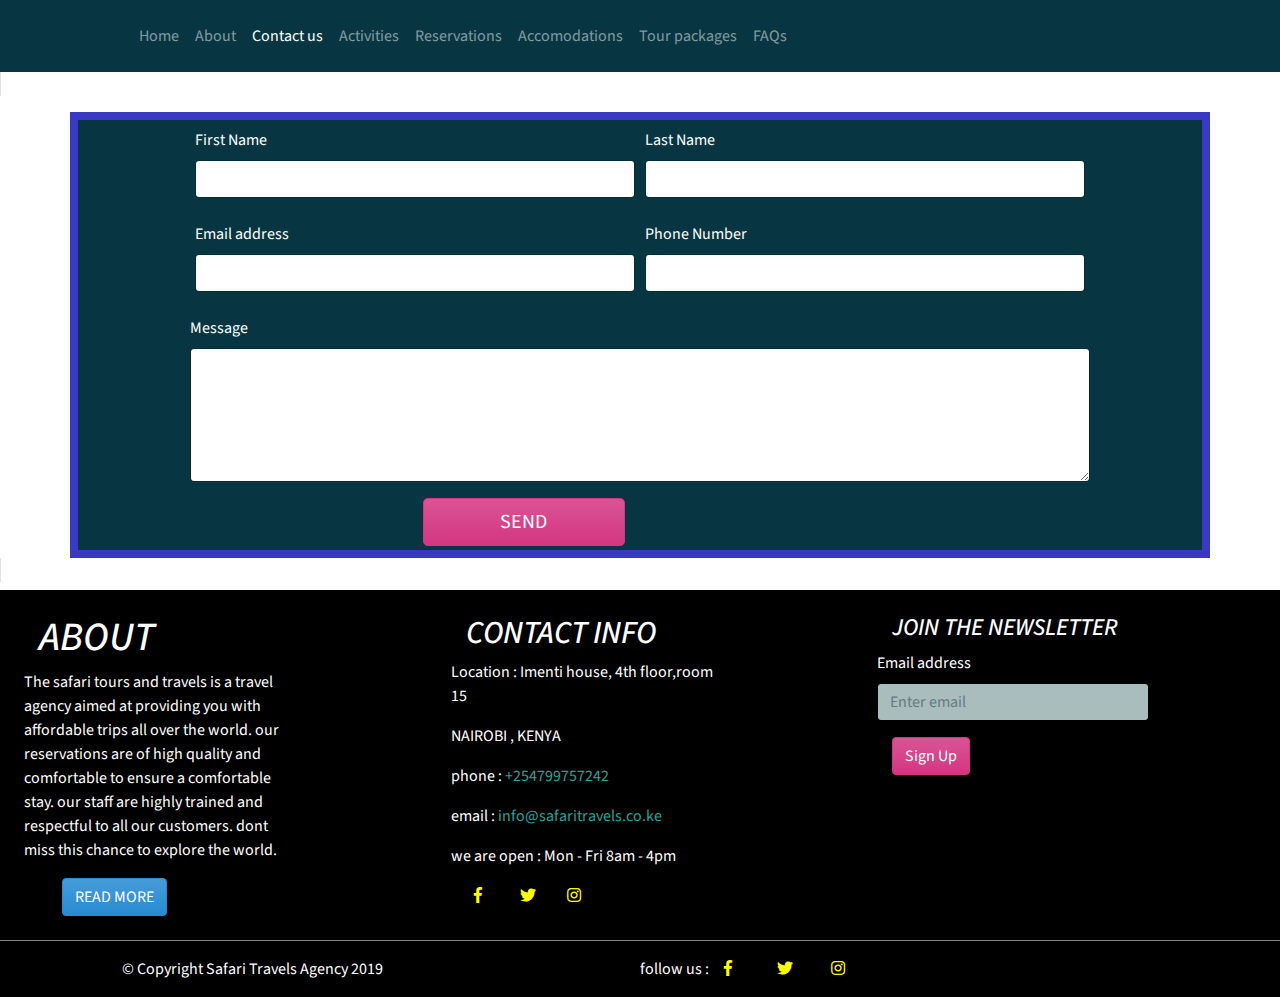
<file: contact.html>
<!DOCTYPE html>
<html lang="en">
<head>
    <meta charset="UTF-8">
    <meta name="viewport" content="width=device-width, initial-scale=1.0">
    <meta http-equiv="X-UA-Compatible" content="ie=edge">
    <title>home</title>
    <!-- bootstrap -->
    <link rel="stylesheet" href="css/bootstrap.min.css">
    <link rel="stylesheet"  href="fa/css/fontawesome.min.css" />
    <link rel="stylesheet"  href="fa/css/all.css" />
    <link rel="stylesheet" type="text/css" href="css/style.css">
</head>
<body>
    
    <div class="container-fluid">
        <div class="row bg-dark">
            <div class=" offset-md-1 col-md-10 p-2 bg-dark sticky-top">
                    <nav class="navbar navbar-expand-lg navbar-dark bg-dark">
                            <button class="navbar-toggler" type="button" data-toggle="collapse" data-target="#navbarColor02" aria-controls="navbarColor02" aria-expanded="false" aria-label="Toggle navigation">
                              <span class="navbar-toggler-icon"></span>
                            </button>
                            <div class="collapse navbar-collapse" id="navbarColor02">
                              <ul class="navbar-nav mr-auto">
                                <li class="nav-item ">
                                  <a class="nav-link" href="index.html">Home </a>
                                </li>
                                <li class="nav-item ">
                                  <a class="nav-link" href="about.html">About</a>
                                </li>
                                <li class="nav-item active ">
                                  <a class="nav-link" href="#">Contact us<span class="sr-only">(current)</span></a>
                                </li>
                                <li class="nav-item ">
                                  <a class="nav-link" href="#">Activities</a>
                                </li>
                                <li class="nav-item ">
                                        <a class="nav-link" href="#">Reservations</a>
                            
                                      </li>
                                      <li class="nav-item ">
                                            <a class="nav-link" href="#">Accomodations</a>
                                          </li>
                                          <li class="nav-item ">
                                                <a class="nav-link" href="#">Tour packages</a>
                                              </li>
                                              <li class="nav-item ">
                                                  <a class="nav-link" href="faq.html">FAQs</a>
                                                </li>
                              </ul>
                            </div>
                          </nav>
            </div>
            </div>
            </div>
           <span class="border"> <div class="container  mt-md-3" style="border: rgb(57, 57, 196) 8px solid">
              <div class="row bg-dark">
                <div class=" offset-md-1 col-md-10">
            <form action="contact.php" method="POST">
                <div class=" form-row p-2 text-white">
                  <div class="col">
                          <label for="exampleInputFname">First Name</label>
                          <input type="text" name="firstname" class="form-control bg-white" id="exampleInputFname"  placeholder="">
                           </div>
                        <div class="col">
                            <label for="exampleInputLname">Last Name</label>
                            <input type="text" name="lastname" class="form-control bg-white" id="exampleInputLname"placeholder="">
                             </div>
                  </div>
                  <div class=" form-row mt-md-2 p-2 text-white">
                      <div class="col">
                              <label for="exampleInputEmail1">Email address</label>
                              <input type="email" name="email" class="form-control bg-white" id="exampleInputEmail1" aria-describedby="emailHelp" placeholder="">
                               </div>
                            <div class="col">
                                <label for="exampleInputEmail1">Phone Number</label>
                                <input type="text" name="phoneno" class="form-control bg-white" id="exampleInputPnumber" placeholder="">
                                 </div>
                      </div>
                      <div class="form-row mt-md-2 p-2 text-white">
                          <label for="exampleTextarea">Message</label>
                          <textarea class="form-control bg-white" name="textarea" id="exampleTextarea" rows="5"></textarea>
                        </div>
                        <div class="row mt-md-1 p-1">
                          <div class=" offset-md-3 col-md-3">
                            <button type="submit" name="send" class="btn btn-danger btn-lg btn-block">SEND</button>
                        </div></div>
                     
                </form>
              </div>
              </div>
                </div>
              </span>
              
                
            </div>
            <div class="container-fluid mt-md-2 " style="background-color: black; color: white">
                <div class="row" id="foot">
                    <div class="col-md-3 p-4">
                        <div class="col-md-12">
                            <I><H1>ABOUT</H1></I>
                        </div>
                        <p></I>The safari tours and travels is a travel agency aimed at providing you with affordable
                        trips all over the world. our reservations are of high quality and comfortable to ensure a 
                    comfortable stay. our staff are highly trained and respectful to all our customers. dont miss this chance 
                to explore the world. </I></p>
                <div class=" offset-md-1 col-md-10">
                        <a href="#"><button type="button" class="btn btn-info">READ MORE</button></a>
                </div>
                    </div>
                    <div class=" offset-md-1 col-md-3 p-4">
                        <div class="col-md-12">
                            <i><h2>CONTACT INFO</h2></i>
                        </div>
                        <p>Location : Imenti house, 4th floor,room 15 </p>
                    <p>NAIROBI , KENYA</p>
                
                <p>phone : <a href="#">+254799757242</a></p>
                <p>email : <a href="#">info@safaritravels.co.ke</a> </p>
                <p>we are open : Mon - Fri 8am - 4pm</p>
                <div class="row ml-md-2 mt-md-2" id="icons">
                        <div class="col-md-2"><a href="#"><i class="fab fa-facebook-f"></i></a></div>
                        <div class="col-md-2"> <a href="#"><i class="fab fa-twitter"></i></a></div>
                            <div class="col-md-2"> <a href="#"><i class="fab fa-instagram"></i></a></div>
                </div>
                    </div>
                    <div class=" offset-md-1 col-md-3 p-4">
                        <div class="col-md-12">
                            <i><h4>JOIN THE NEWSLETTER</h4></i>
                        </div>
                        <form>
                                <div class="form-group">
                                        <label for="exampleInputEmail1">Email address</label>
                                        <input type="email" class="form-control" id="exampleInputEmail1" aria-describedby="emailHelp" placeholder="Enter email">
                        </form>
                        <div class="col-md-10 mt-md-3">
                                <button type="button" class="btn btn-danger">Sign Up</button>
                        </div>
                    </div></div> </div>     
                <div class="row mt-md-3">
                    <div class="offset-md-1 col-md-4">
                        <p>&COPY; Copyright Safari Travels Agency 2019</p>
                    </div>
                    <div class="offset-md-1 col-md-3">
                        <div class="row" id="icons">
                        <p>follow us :
                                <div class="col-md-2"><a href="#"><i class="fab fa-facebook-f"></i></a></div>
                                <div class="col-md-2"> <a href="#"><i class="fab fa-twitter"></i></a></div>
                                    <div class="col-md-2"> <a href="#"><i class="fab fa-instagram"></i></a></div> 
                        </p>
                    </div>
                    </div>
                </div>
            
        </div>
    
    


        


    <!-- javascript -->
    <script src="js/jquery.min.js"> </script>
    <script src="js/popper.min.js"></script>
    <script src="js/bootstrap.min.js"></script> 
     
</body>
</html>
</file>
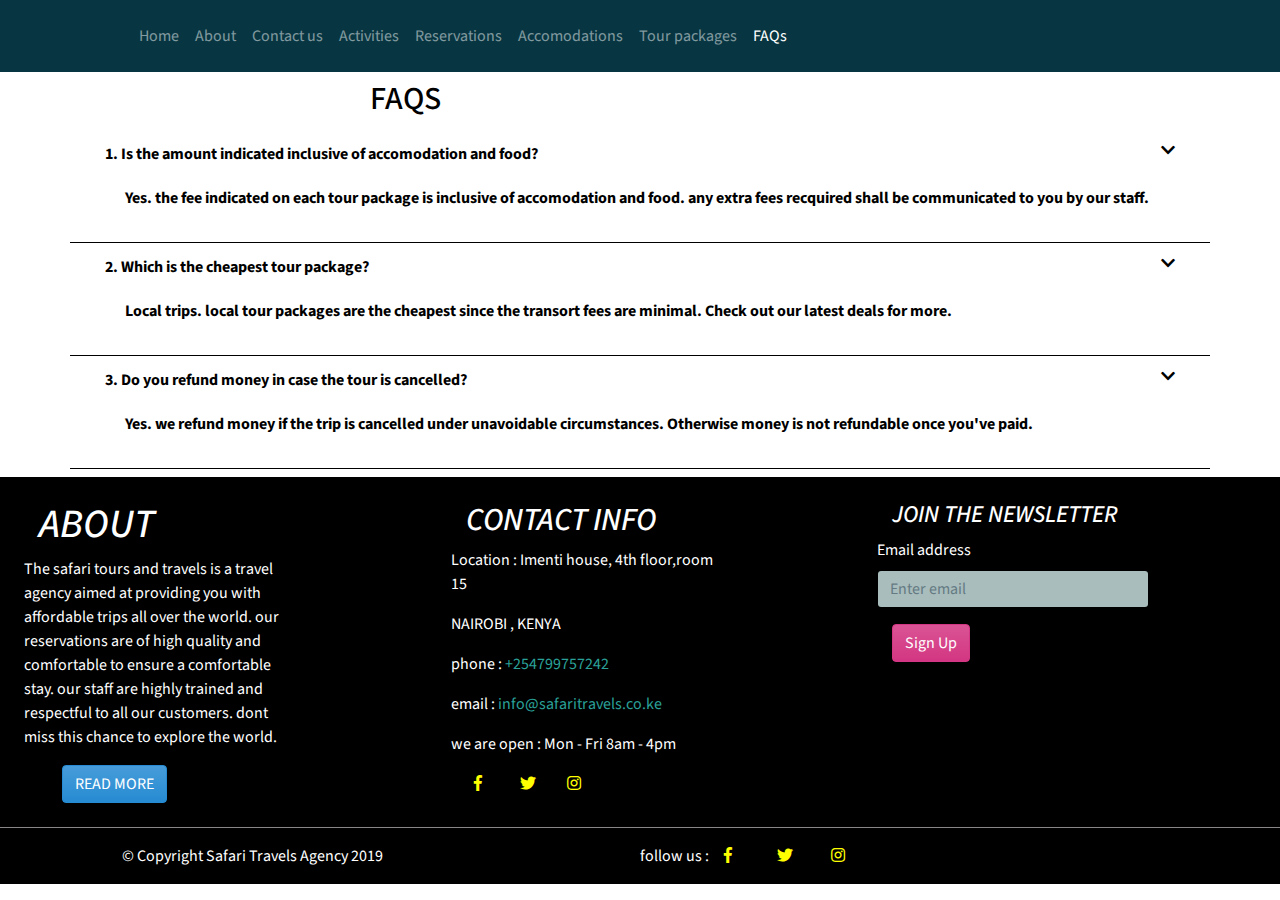
<file: faq.html>
<!DOCTYPE html>
<html lang="en">
<head>
    <meta charset="UTF-8">
    <meta name="viewport" content="width=device-width, initial-scale=1.0">
    <meta http-equiv="X-UA-Compatible" content="ie=edge">
    <title>home</title>
    <!-- bootstrap -->
    <link rel="stylesheet" href="css/bootstrap.min.css">
    <link rel="stylesheet"  href="fa/css/fontawesome.min.css" />
    <link rel="stylesheet"  href="fa/css/all.css" />
    <link rel="stylesheet" type="text/css" href="css/style.css">
</head>
<body style=" background-image: url('http://ecospacesed.org/wp-content/themes/ecospaces/images/background-blue.gif'); background-repeat: no-repeat; background-size: cover">
    
    <div class="container-fluid">
        <div class="row bg-dark">
            <div class=" offset-md-1 col-md-10 p-2 bg-dark sticky-top">
                    <nav class="navbar navbar-expand-lg navbar-dark bg-dark">
                            <button class="navbar-toggler" type="button" data-toggle="collapse" data-target="#navbarColor02" aria-controls="navbarColor02" aria-expanded="false" aria-label="Toggle navigation">
                              <span class="navbar-toggler-icon"></span>
                            </button>
                            <div class="collapse navbar-collapse" id="navbarColor02">
                              <ul class="navbar-nav mr-auto">
                                <li class="nav-item ">
                                  <a class="nav-link" href="index.html">Home </a>
                                </li>
                                <li class="nav-item ">
                                  <a class="nav-link" href="about.html">About</a>
                                </li>
                                <li class="nav-item  ">
                                  <a class="nav-link" href="contact.html">Contact us</a>
                                </li>
                                <li class="nav-item ">
                                  <a class="nav-link" href="#">Activities</a>
                                </li>
                                <li class="nav-item ">
                                        <a class="nav-link" href="#">Reservations</a>
                            
                                      </li>
                                      <li class="nav-item ">
                                            <a class="nav-link" href="#">Accomodations</a>
                                          </li>
                                          <li class="nav-item  ">
                                                <a class="nav-link" href="#">Tour packages</a>
                                              </li>
                                              <li class="nav-item active ">
                                                  <a class="nav-link active" href="#">FAQs<span class="sr-only">(current)</span></a>
                                                </li>
                              </ul>
                            </div>
                          </nav>
            </div>
            </div>
            </div>
            <div class="container mt-md-2 font-weight-bold" style="color: black;">
                <div class="row">
                    <div class=" offset-md-3 col-md-6">
                        <span class="border-bottom"><h2>FAQS</h2></span>
                    </div>
                </div>
                <div id="accordion">
                <div class="row mt-md-1" style="border-bottom: black 1px solid">
                     <div class="col-md-12">
             <ul class="list-group list-group-flush ">
                    <li class="list-group-item" data-toggle="collapse" data-target="#collapseOne" aria-expanded="true" aria-controls="collapseOne">
                    1. Is the amount indicated inclusive of accomodation and food?
                    
                         <a href="#"><i class="fas fa-chevron-down float-right" style="color: black"></i></a>
                     <div id="collapseOne" class="collapse show" aria-labelledby="headingOne" data-parent="#accordion">
                            <div class="card-body">
                             Yes. the fee indicated on each tour package is inclusive of accomodation and food. any extra fees recquired shall be communicated to you by our staff.
                            </div>
                          </div>
                    </li>
             </ul>
            </div>
             </div>
            
             <div class="row" style="border-bottom: black 1px solid">
                    <div class="col-md-12">
            <ul class="list-group list-group-flush">
                   <li class="list-group-item " data-toggle="collapse" data-target="#collapseTwo" aria-expanded="false" aria-controls="collapseTwo">
                      2. Which is the cheapest tour package?
                    
                    <a href="#"><i class="fas fa-chevron-down float-right" style="color: black"></i></a>
                    <div id="collapseTwo" class="collapse show" aria-labelledby="headingTwo" data-parent="#accordion">
                           <div class="card-body">
                    Local trips. local tour packages are the cheapest since the transort fees are minimal. Check out our latest deals for more.
                            
                           </div>
                         </div>
                   </li>
            </ul>
           </div>
            </div>
            <div class="row" style="border-bottom: black 1px solid">
                    <div class="col-md-12">
            <ul class="list-group list-group-flush">
                   <li class="list-group-item" data-toggle="collapse" data-target="#collapseThree" aria-expanded="false" aria-controls="collapseThree">
                        3. Do you refund money in case the tour is cancelled?                     
                    <a href="#"><i class="fas fa-chevron-down float-right" style="color: black";></i></a>
                    <div id="collapseThree" class="collapse show" aria-labelledby="headingThree" data-parent="#accordion">
                           <div class="card-body">
                                Yes. we refund money if the trip is cancelled under unavoidable circumstances. Otherwise money is 
                                not refundable once you've paid.
                           </div>
                         </div>
                   </li>
            </ul>
           </div>
            </div>
         </div>
            </div>
           
           
              
               
            
            <div class="container-fluid mt-md-2 " style="background-color: black; color: white">
                <div class="row" id="foot">
                    <div class="col-md-3 p-4">
                        <div class="col-md-12">
                            <I><H1>ABOUT</H1></I>
                        </div>
                        <p></I>The safari tours and travels is a travel agency aimed at providing you with affordable
                        trips all over the world. our reservations are of high quality and comfortable to ensure a 
                    comfortable stay. our staff are highly trained and respectful to all our customers. dont miss this chance 
                to explore the world. </I></p>
                <div class=" offset-md-1 col-md-10">
                        <a href="#"><button type="button" class="btn btn-info">READ MORE</button></a>
                </div>
                    </div>
                    <div class=" offset-md-1 col-md-3 p-4">
                        <div class="col-md-12">
                            <i><h2>CONTACT INFO</h2></i>
                        </div>
                        <p>Location : Imenti house, 4th floor,room 15 </p>
                    <p>NAIROBI , KENYA</p>
                
                <p>phone : <a href="#">+254799757242</a></p>
                <p>email : <a href="#">info@safaritravels.co.ke</a> </p>
                <p>we are open : Mon - Fri 8am - 4pm</p>
                <div class="row ml-md-2 mt-md-2" id="icons">
                        <div class="col-md-2"><a href="#"><i class="fab fa-facebook-f"></i></a></div>
                        <div class="col-md-2"> <a href="#"><i class="fab fa-twitter"></i></a></div>
                            <div class="col-md-2"> <a href="#"><i class="fab fa-instagram"></i></a></div>
                </div>
                    </div>
                    <div class=" offset-md-1 col-md-3 p-4">
                        <div class="col-md-12">
                            <i><h4>JOIN THE NEWSLETTER</h4></i>
                        </div>
                        <form>
                                <div class="form-group">
                                        <label for="exampleInputEmail1">Email address</label>
                                        <input type="email" class="form-control" id="exampleInputEmail1" aria-describedby="emailHelp" placeholder="Enter email">
                        </form>
                        <div class="col-md-10 mt-md-3">
                                <button type="button" class="btn btn-danger">Sign Up</button>
                        </div>
                    </div></div> </div>     
                <div class="row mt-md-3">
                    <div class="offset-md-1 col-md-4">
                        <p>&COPY; Copyright Safari Travels Agency 2019</p>
                    </div>
                    <div class="offset-md-1 col-md-3">
                        <div class="row" id="icons">
                        <p>follow us :
                                <div class="col-md-2"><a href="#"><i class="fab fa-facebook-f"></i></a></div>
                                <div class="col-md-2"> <a href="#"><i class="fab fa-twitter"></i></a></div>
                                    <div class="col-md-2"> <a href="#"><i class="fab fa-instagram"></i></a></div> 
                        </p>
                    </div>
                    </div>
                </div>
            
        </div>
    
    


        


    <!-- javascript -->
    <script src="js/jquery.min.js"> </script>
    <script src="js/popper.min.js"></script>
    <script src="js/bootstrap.min.js"></script> 
     
</body>
</html>
</file>
<file: fa/css/all.css>
.fa,
.fas,
.far,
.fal,
.fab {
  -moz-osx-font-smoothing: grayscale;
  -webkit-font-smoothing: antialiased;
  display: inline-block;
  font-style: normal;
  font-variant: normal;
  text-rendering: auto;
  line-height: 1; }

.fa-lg {
  font-size: 1.33333em;
  line-height: 0.75em;
  vertical-align: -.0667em; }

.fa-xs {
  font-size: .75em; }

.fa-sm {
  font-size: .875em; }

.fa-1x {
  font-size: 1em; }

.fa-2x {
  font-size: 2em; }

.fa-3x {
  font-size: 3em; }

.fa-4x {
  font-size: 4em; }

.fa-5x {
  font-size: 5em; }

.fa-6x {
  font-size: 6em; }

.fa-7x {
  font-size: 7em; }

.fa-8x {
  font-size: 8em; }

.fa-9x {
  font-size: 9em; }

.fa-10x {
  font-size: 10em; }

.fa-fw {
  text-align: center;
  width: 1.25em; }

.fa-ul {
  list-style-type: none;
  margin-left: 2.5em;
  padding-left: 0; }
  .fa-ul > li {
    position: relative; }

.fa-li {
  left: -2em;
  position: absolute;
  text-align: center;
  width: 2em;
  line-height: inherit; }

.fa-border {
  border: solid 0.08em #eee;
  border-radius: .1em;
  padding: .2em .25em .15em; }

.fa-pull-left {
  float: left; }

.fa-pull-right {
  float: right; }

.fa.fa-pull-left,
.fas.fa-pull-left,
.far.fa-pull-left,
.fal.fa-pull-left,
.fab.fa-pull-left {
  margin-right: .3em; }

.fa.fa-pull-right,
.fas.fa-pull-right,
.far.fa-pull-right,
.fal.fa-pull-right,
.fab.fa-pull-right {
  margin-left: .3em; }

.fa-spin {
  -webkit-animation: fa-spin 2s infinite linear;
          animation: fa-spin 2s infinite linear; }

.fa-pulse {
  -webkit-animation: fa-spin 1s infinite steps(8);
          animation: fa-spin 1s infinite steps(8); }

@-webkit-keyframes fa-spin {
  0% {
    -webkit-transform: rotate(0deg);
            transform: rotate(0deg); }
  100% {
    -webkit-transform: rotate(360deg);
            transform: rotate(360deg); } }

@keyframes fa-spin {
  0% {
    -webkit-transform: rotate(0deg);
            transform: rotate(0deg); }
  100% {
    -webkit-transform: rotate(360deg);
            transform: rotate(360deg); } }

.fa-rotate-90 {
  -ms-filter: "progid:DXImageTransform.Microsoft.BasicImage(rotation=1)";
  -webkit-transform: rotate(90deg);
          transform: rotate(90deg); }

.fa-rotate-180 {
  -ms-filter: "progid:DXImageTransform.Microsoft.BasicImage(rotation=2)";
  -webkit-transform: rotate(180deg);
          transform: rotate(180deg); }

.fa-rotate-270 {
  -ms-filter: "progid:DXImageTransform.Microsoft.BasicImage(rotation=3)";
  -webkit-transform: rotate(270deg);
          transform: rotate(270deg); }

.fa-flip-horizontal {
  -ms-filter: "progid:DXImageTransform.Microsoft.BasicImage(rotation=0, mirror=1)";
  -webkit-transform: scale(-1, 1);
          transform: scale(-1, 1); }

.fa-flip-vertical {
  -ms-filter: "progid:DXImageTransform.Microsoft.BasicImage(rotation=2, mirror=1)";
  -webkit-transform: scale(1, -1);
          transform: scale(1, -1); }

.fa-flip-both, .fa-flip-horizontal.fa-flip-vertical {
  -ms-filter: "progid:DXImageTransform.Microsoft.BasicImage(rotation=2, mirror=1)";
  -webkit-transform: scale(-1, -1);
          transform: scale(-1, -1); }

:root .fa-rotate-90,
:root .fa-rotate-180,
:root .fa-rotate-270,
:root .fa-flip-horizontal,
:root .fa-flip-vertical,
:root .fa-flip-both {
  -webkit-filter: none;
          filter: none; }

.fa-stack {
  display: inline-block;
  height: 2em;
  line-height: 2em;
  position: relative;
  vertical-align: middle;
  width: 2.5em; }

.fa-stack-1x,
.fa-stack-2x {
  left: 0;
  position: absolute;
  text-align: center;
  width: 100%; }

.fa-stack-1x {
  line-height: inherit; }

.fa-stack-2x {
  font-size: 2em; }

.fa-inverse {
  color: #fff; }

/* Font Awesome uses the Unicode Private Use Area (PUA) to ensure screen
readers do not read off random characters that represent icons */
.fa-500px:before {
  content: "\f26e"; }

.fa-accessible-icon:before {
  content: "\f368"; }

.fa-accusoft:before {
  content: "\f369"; }

.fa-acquisitions-incorporated:before {
  content: "\f6af"; }

.fa-ad:before {
  content: "\f641"; }

.fa-address-book:before {
  content: "\f2b9"; }

.fa-address-card:before {
  content: "\f2bb"; }

.fa-adjust:before {
  content: "\f042"; }

.fa-adn:before {
  content: "\f170"; }

.fa-adobe:before {
  content: "\f778"; }

.fa-adversal:before {
  content: "\f36a"; }

.fa-affiliatetheme:before {
  content: "\f36b"; }

.fa-air-freshener:before {
  content: "\f5d0"; }

.fa-algolia:before {
  content: "\f36c"; }

.fa-align-center:before {
  content: "\f037"; }

.fa-align-justify:before {
  content: "\f039"; }

.fa-align-left:before {
  content: "\f036"; }

.fa-align-right:before {
  content: "\f038"; }

.fa-alipay:before {
  content: "\f642"; }

.fa-allergies:before {
  content: "\f461"; }

.fa-amazon:before {
  content: "\f270"; }

.fa-amazon-pay:before {
  content: "\f42c"; }

.fa-ambulance:before {
  content: "\f0f9"; }

.fa-american-sign-language-interpreting:before {
  content: "\f2a3"; }

.fa-amilia:before {
  content: "\f36d"; }

.fa-anchor:before {
  content: "\f13d"; }

.fa-android:before {
  content: "\f17b"; }

.fa-angellist:before {
  content: "\f209"; }

.fa-angle-double-down:before {
  content: "\f103"; }

.fa-angle-double-left:before {
  content: "\f100"; }

.fa-angle-double-right:before {
  content: "\f101"; }

.fa-angle-double-up:before {
  content: "\f102"; }

.fa-angle-down:before {
  content: "\f107"; }

.fa-angle-left:before {
  content: "\f104"; }

.fa-angle-right:before {
  content: "\f105"; }

.fa-angle-up:before {
  content: "\f106"; }

.fa-angry:before {
  content: "\f556"; }

.fa-angrycreative:before {
  content: "\f36e"; }

.fa-angular:before {
  content: "\f420"; }

.fa-ankh:before {
  content: "\f644"; }

.fa-app-store:before {
  content: "\f36f"; }

.fa-app-store-ios:before {
  content: "\f370"; }

.fa-apper:before {
  content: "\f371"; }

.fa-apple:before {
  content: "\f179"; }

.fa-apple-alt:before {
  content: "\f5d1"; }

.fa-apple-pay:before {
  content: "\f415"; }

.fa-archive:before {
  content: "\f187"; }

.fa-archway:before {
  content: "\f557"; }

.fa-arrow-alt-circle-down:before {
  content: "\f358"; }

.fa-arrow-alt-circle-left:before {
  content: "\f359"; }

.fa-arrow-alt-circle-right:before {
  content: "\f35a"; }

.fa-arrow-alt-circle-up:before {
  content: "\f35b"; }

.fa-arrow-circle-down:before {
  content: "\f0ab"; }

.fa-arrow-circle-left:before {
  content: "\f0a8"; }

.fa-arrow-circle-right:before {
  content: "\f0a9"; }

.fa-arrow-circle-up:before {
  content: "\f0aa"; }

.fa-arrow-down:before {
  content: "\f063"; }

.fa-arrow-left:before {
  content: "\f060"; }

.fa-arrow-right:before {
  content: "\f061"; }

.fa-arrow-up:before {
  content: "\f062"; }

.fa-arrows-alt:before {
  content: "\f0b2"; }

.fa-arrows-alt-h:before {
  content: "\f337"; }

.fa-arrows-alt-v:before {
  content: "\f338"; }

.fa-artstation:before {
  content: "\f77a"; }

.fa-assistive-listening-systems:before {
  content: "\f2a2"; }

.fa-asterisk:before {
  content: "\f069"; }

.fa-asymmetrik:before {
  content: "\f372"; }

.fa-at:before {
  content: "\f1fa"; }

.fa-atlas:before {
  content: "\f558"; }

.fa-atlassian:before {
  content: "\f77b"; }

.fa-atom:before {
  content: "\f5d2"; }

.fa-audible:before {
  content: "\f373"; }

.fa-audio-description:before {
  content: "\f29e"; }

.fa-autoprefixer:before {
  content: "\f41c"; }

.fa-avianex:before {
  content: "\f374"; }

.fa-aviato:before {
  content: "\f421"; }

.fa-award:before {
  content: "\f559"; }

.fa-aws:before {
  content: "\f375"; }

.fa-baby:before {
  content: "\f77c"; }

.fa-baby-carriage:before {
  content: "\f77d"; }

.fa-backspace:before {
  content: "\f55a"; }

.fa-backward:before {
  content: "\f04a"; }

.fa-bacon:before {
  content: "\f7e5"; }

.fa-balance-scale:before {
  content: "\f24e"; }

.fa-ban:before {
  content: "\f05e"; }

.fa-band-aid:before {
  content: "\f462"; }

.fa-bandcamp:before {
  content: "\f2d5"; }

.fa-barcode:before {
  content: "\f02a"; }

.fa-bars:before {
  content: "\f0c9"; }

.fa-baseball-ball:before {
  content: "\f433"; }

.fa-basketball-ball:before {
  content: "\f434"; }

.fa-bath:before {
  content: "\f2cd"; }

.fa-battery-empty:before {
  content: "\f244"; }

.fa-battery-full:before {
  content: "\f240"; }

.fa-battery-half:before {
  content: "\f242"; }

.fa-battery-quarter:before {
  content: "\f243"; }

.fa-battery-three-quarters:before {
  content: "\f241"; }

.fa-bed:before {
  content: "\f236"; }

.fa-beer:before {
  content: "\f0fc"; }

.fa-behance:before {
  content: "\f1b4"; }

.fa-behance-square:before {
  content: "\f1b5"; }

.fa-bell:before {
  content: "\f0f3"; }

.fa-bell-slash:before {
  content: "\f1f6"; }

.fa-bezier-curve:before {
  content: "\f55b"; }

.fa-bible:before {
  content: "\f647"; }

.fa-bicycle:before {
  content: "\f206"; }

.fa-bimobject:before {
  content: "\f378"; }

.fa-binoculars:before {
  content: "\f1e5"; }

.fa-biohazard:before {
  content: "\f780"; }

.fa-birthday-cake:before {
  content: "\f1fd"; }

.fa-bitbucket:before {
  content: "\f171"; }

.fa-bitcoin:before {
  content: "\f379"; }

.fa-bity:before {
  content: "\f37a"; }

.fa-black-tie:before {
  content: "\f27e"; }

.fa-blackberry:before {
  content: "\f37b"; }

.fa-blender:before {
  content: "\f517"; }

.fa-blender-phone:before {
  content: "\f6b6"; }

.fa-blind:before {
  content: "\f29d"; }

.fa-blog:before {
  content: "\f781"; }

.fa-blogger:before {
  content: "\f37c"; }

.fa-blogger-b:before {
  content: "\f37d"; }

.fa-bluetooth:before {
  content: "\f293"; }

.fa-bluetooth-b:before {
  content: "\f294"; }

.fa-bold:before {
  content: "\f032"; }

.fa-bolt:before {
  content: "\f0e7"; }

.fa-bomb:before {
  content: "\f1e2"; }

.fa-bone:before {
  content: "\f5d7"; }

.fa-bong:before {
  content: "\f55c"; }

.fa-book:before {
  content: "\f02d"; }

.fa-book-dead:before {
  content: "\f6b7"; }

.fa-book-medical:before {
  content: "\f7e6"; }

.fa-book-open:before {
  content: "\f518"; }

.fa-book-reader:before {
  content: "\f5da"; }

.fa-bookmark:before {
  content: "\f02e"; }

.fa-bowling-ball:before {
  content: "\f436"; }

.fa-box:before {
  content: "\f466"; }

.fa-box-open:before {
  content: "\f49e"; }

.fa-boxes:before {
  content: "\f468"; }

.fa-braille:before {
  content: "\f2a1"; }

.fa-brain:before {
  content: "\f5dc"; }

.fa-bread-slice:before {
  content: "\f7ec"; }

.fa-briefcase:before {
  content: "\f0b1"; }

.fa-briefcase-medical:before {
  content: "\f469"; }

.fa-broadcast-tower:before {
  content: "\f519"; }

.fa-broom:before {
  content: "\f51a"; }

.fa-brush:before {
  content: "\f55d"; }

.fa-btc:before {
  content: "\f15a"; }

.fa-bug:before {
  content: "\f188"; }

.fa-building:before {
  content: "\f1ad"; }

.fa-bullhorn:before {
  content: "\f0a1"; }

.fa-bullseye:before {
  content: "\f140"; }

.fa-burn:before {
  content: "\f46a"; }

.fa-buromobelexperte:before {
  content: "\f37f"; }

.fa-bus:before {
  content: "\f207"; }

.fa-bus-alt:before {
  content: "\f55e"; }

.fa-business-time:before {
  content: "\f64a"; }

.fa-buysellads:before {
  content: "\f20d"; }

.fa-calculator:before {
  content: "\f1ec"; }

.fa-calendar:before {
  content: "\f133"; }

.fa-calendar-alt:before {
  content: "\f073"; }

.fa-calendar-check:before {
  content: "\f274"; }

.fa-calendar-day:before {
  content: "\f783"; }

.fa-calendar-minus:before {
  content: "\f272"; }

.fa-calendar-plus:before {
  content: "\f271"; }

.fa-calendar-times:before {
  content: "\f273"; }

.fa-calendar-week:before {
  content: "\f784"; }

.fa-camera:before {
  content: "\f030"; }

.fa-camera-retro:before {
  content: "\f083"; }

.fa-campground:before {
  content: "\f6bb"; }

.fa-canadian-maple-leaf:before {
  content: "\f785"; }

.fa-candy-cane:before {
  content: "\f786"; }

.fa-cannabis:before {
  content: "\f55f"; }

.fa-capsules:before {
  content: "\f46b"; }

.fa-car:before {
  content: "\f1b9"; }

.fa-car-alt:before {
  content: "\f5de"; }

.fa-car-battery:before {
  content: "\f5df"; }

.fa-car-crash:before {
  content: "\f5e1"; }

.fa-car-side:before {
  content: "\f5e4"; }

.fa-caret-down:before {
  content: "\f0d7"; }

.fa-caret-left:before {
  content: "\f0d9"; }

.fa-caret-right:before {
  content: "\f0da"; }

.fa-caret-square-down:before {
  content: "\f150"; }

.fa-caret-square-left:before {
  content: "\f191"; }

.fa-caret-square-right:before {
  content: "\f152"; }

.fa-caret-square-up:before {
  content: "\f151"; }

.fa-caret-up:before {
  content: "\f0d8"; }

.fa-carrot:before {
  content: "\f787"; }

.fa-cart-arrow-down:before {
  content: "\f218"; }

.fa-cart-plus:before {
  content: "\f217"; }

.fa-cash-register:before {
  content: "\f788"; }

.fa-cat:before {
  content: "\f6be"; }

.fa-cc-amazon-pay:before {
  content: "\f42d"; }

.fa-cc-amex:before {
  content: "\f1f3"; }

.fa-cc-apple-pay:before {
  content: "\f416"; }

.fa-cc-diners-club:before {
  content: "\f24c"; }

.fa-cc-discover:before {
  content: "\f1f2"; }

.fa-cc-jcb:before {
  content: "\f24b"; }

.fa-cc-mastercard:before {
  content: "\f1f1"; }

.fa-cc-paypal:before {
  content: "\f1f4"; }

.fa-cc-stripe:before {
  content: "\f1f5"; }

.fa-cc-visa:before {
  content: "\f1f0"; }

.fa-centercode:before {
  content: "\f380"; }

.fa-centos:before {
  content: "\f789"; }

.fa-certificate:before {
  content: "\f0a3"; }

.fa-chair:before {
  content: "\f6c0"; }

.fa-chalkboard:before {
  content: "\f51b"; }

.fa-chalkboard-teacher:before {
  content: "\f51c"; }

.fa-charging-station:before {
  content: "\f5e7"; }

.fa-chart-area:before {
  content: "\f1fe"; }

.fa-chart-bar:before {
  content: "\f080"; }

.fa-chart-line:before {
  content: "\f201"; }

.fa-chart-pie:before {
  content: "\f200"; }

.fa-check:before {
  content: "\f00c"; }

.fa-check-circle:before {
  content: "\f058"; }

.fa-check-double:before {
  content: "\f560"; }

.fa-check-square:before {
  content: "\f14a"; }

.fa-cheese:before {
  content: "\f7ef"; }

.fa-chess:before {
  content: "\f439"; }

.fa-chess-bishop:before {
  content: "\f43a"; }

.fa-chess-board:before {
  content: "\f43c"; }

.fa-chess-king:before {
  content: "\f43f"; }

.fa-chess-knight:before {
  content: "\f441"; }

.fa-chess-pawn:before {
  content: "\f443"; }

.fa-chess-queen:before {
  content: "\f445"; }

.fa-chess-rook:before {
  content: "\f447"; }

.fa-chevron-circle-down:before {
  content: "\f13a"; }

.fa-chevron-circle-left:before {
  content: "\f137"; }

.fa-chevron-circle-right:before {
  content: "\f138"; }

.fa-chevron-circle-up:before {
  content: "\f139"; }

.fa-chevron-down:before {
  content: "\f078"; }

.fa-chevron-left:before {
  content: "\f053"; }

.fa-chevron-right:before {
  content: "\f054"; }

.fa-chevron-up:before {
  content: "\f077"; }

.fa-child:before {
  content: "\f1ae"; }

.fa-chrome:before {
  content: "\f268"; }

.fa-church:before {
  content: "\f51d"; }

.fa-circle:before {
  content: "\f111"; }

.fa-circle-notch:before {
  content: "\f1ce"; }

.fa-city:before {
  content: "\f64f"; }

.fa-clinic-medical:before {
  content: "\f7f2"; }

.fa-clipboard:before {
  content: "\f328"; }

.fa-clipboard-check:before {
  content: "\f46c"; }

.fa-clipboard-list:before {
  content: "\f46d"; }

.fa-clock:before {
  content: "\f017"; }

.fa-clone:before {
  content: "\f24d"; }

.fa-closed-captioning:before {
  content: "\f20a"; }

.fa-cloud:before {
  content: "\f0c2"; }

.fa-cloud-download-alt:before {
  content: "\f381"; }

.fa-cloud-meatball:before {
  content: "\f73b"; }

.fa-cloud-moon:before {
  content: "\f6c3"; }

.fa-cloud-moon-rain:before {
  content: "\f73c"; }

.fa-cloud-rain:before {
  content: "\f73d"; }

.fa-cloud-showers-heavy:before {
  content: "\f740"; }

.fa-cloud-sun:before {
  content: "\f6c4"; }

.fa-cloud-sun-rain:before {
  content: "\f743"; }

.fa-cloud-upload-alt:before {
  content: "\f382"; }

.fa-cloudscale:before {
  content: "\f383"; }

.fa-cloudsmith:before {
  content: "\f384"; }

.fa-cloudversify:before {
  content: "\f385"; }

.fa-cocktail:before {
  content: "\f561"; }

.fa-code:before {
  content: "\f121"; }

.fa-code-branch:before {
  content: "\f126"; }

.fa-codepen:before {
  content: "\f1cb"; }

.fa-codiepie:before {
  content: "\f284"; }

.fa-coffee:before {
  content: "\f0f4"; }

.fa-cog:before {
  content: "\f013"; }

.fa-cogs:before {
  content: "\f085"; }

.fa-coins:before {
  content: "\f51e"; }

.fa-columns:before {
  content: "\f0db"; }

.fa-comment:before {
  content: "\f075"; }

.fa-comment-alt:before {
  content: "\f27a"; }

.fa-comment-dollar:before {
  content: "\f651"; }

.fa-comment-dots:before {
  content: "\f4ad"; }

.fa-comment-medical:before {
  content: "\f7f5"; }

.fa-comment-slash:before {
  content: "\f4b3"; }

.fa-comments:before {
  content: "\f086"; }

.fa-comments-dollar:before {
  content: "\f653"; }

.fa-compact-disc:before {
  content: "\f51f"; }

.fa-compass:before {
  content: "\f14e"; }

.fa-compress:before {
  content: "\f066"; }

.fa-compress-arrows-alt:before {
  content: "\f78c"; }

.fa-concierge-bell:before {
  content: "\f562"; }

.fa-confluence:before {
  content: "\f78d"; }

.fa-connectdevelop:before {
  content: "\f20e"; }

.fa-contao:before {
  content: "\f26d"; }

.fa-cookie:before {
  content: "\f563"; }

.fa-cookie-bite:before {
  content: "\f564"; }

.fa-copy:before {
  content: "\f0c5"; }

.fa-copyright:before {
  content: "\f1f9"; }

.fa-couch:before {
  content: "\f4b8"; }

.fa-cpanel:before {
  content: "\f388"; }

.fa-creative-commons:before {
  content: "\f25e"; }

.fa-creative-commons-by:before {
  content: "\f4e7"; }

.fa-creative-commons-nc:before {
  content: "\f4e8"; }

.fa-creative-commons-nc-eu:before {
  content: "\f4e9"; }

.fa-creative-commons-nc-jp:before {
  content: "\f4ea"; }

.fa-creative-commons-nd:before {
  content: "\f4eb"; }

.fa-creative-commons-pd:before {
  content: "\f4ec"; }

.fa-creative-commons-pd-alt:before {
  content: "\f4ed"; }

.fa-creative-commons-remix:before {
  content: "\f4ee"; }

.fa-creative-commons-sa:before {
  content: "\f4ef"; }

.fa-creative-commons-sampling:before {
  content: "\f4f0"; }

.fa-creative-commons-sampling-plus:before {
  content: "\f4f1"; }

.fa-creative-commons-share:before {
  content: "\f4f2"; }

.fa-creative-commons-zero:before {
  content: "\f4f3"; }

.fa-credit-card:before {
  content: "\f09d"; }

.fa-critical-role:before {
  content: "\f6c9"; }

.fa-crop:before {
  content: "\f125"; }

.fa-crop-alt:before {
  content: "\f565"; }

.fa-cross:before {
  content: "\f654"; }

.fa-crosshairs:before {
  content: "\f05b"; }

.fa-crow:before {
  content: "\f520"; }

.fa-crown:before {
  content: "\f521"; }

.fa-crutch:before {
  content: "\f7f7"; }

.fa-css3:before {
  content: "\f13c"; }

.fa-css3-alt:before {
  content: "\f38b"; }

.fa-cube:before {
  content: "\f1b2"; }

.fa-cubes:before {
  content: "\f1b3"; }

.fa-cut:before {
  content: "\f0c4"; }

.fa-cuttlefish:before {
  content: "\f38c"; }

.fa-d-and-d:before {
  content: "\f38d"; }

.fa-d-and-d-beyond:before {
  content: "\f6ca"; }

.fa-dashcube:before {
  content: "\f210"; }

.fa-database:before {
  content: "\f1c0"; }

.fa-deaf:before {
  content: "\f2a4"; }

.fa-delicious:before {
  content: "\f1a5"; }

.fa-democrat:before {
  content: "\f747"; }

.fa-deploydog:before {
  content: "\f38e"; }

.fa-deskpro:before {
  content: "\f38f"; }

.fa-desktop:before {
  content: "\f108"; }

.fa-dev:before {
  content: "\f6cc"; }

.fa-deviantart:before {
  content: "\f1bd"; }

.fa-dharmachakra:before {
  content: "\f655"; }

.fa-dhl:before {
  content: "\f790"; }

.fa-diagnoses:before {
  content: "\f470"; }

.fa-diaspora:before {
  content: "\f791"; }

.fa-dice:before {
  content: "\f522"; }

.fa-dice-d20:before {
  content: "\f6cf"; }

.fa-dice-d6:before {
  content: "\f6d1"; }

.fa-dice-five:before {
  content: "\f523"; }

.fa-dice-four:before {
  content: "\f524"; }

.fa-dice-one:before {
  content: "\f525"; }

.fa-dice-six:before {
  content: "\f526"; }

.fa-dice-three:before {
  content: "\f527"; }

.fa-dice-two:before {
  content: "\f528"; }

.fa-digg:before {
  content: "\f1a6"; }

.fa-digital-ocean:before {
  content: "\f391"; }

.fa-digital-tachograph:before {
  content: "\f566"; }

.fa-directions:before {
  content: "\f5eb"; }

.fa-discord:before {
  content: "\f392"; }

.fa-discourse:before {
  content: "\f393"; }

.fa-divide:before {
  content: "\f529"; }

.fa-dizzy:before {
  content: "\f567"; }

.fa-dna:before {
  content: "\f471"; }

.fa-dochub:before {
  content: "\f394"; }

.fa-docker:before {
  content: "\f395"; }

.fa-dog:before {
  content: "\f6d3"; }

.fa-dollar-sign:before {
  content: "\f155"; }

.fa-dolly:before {
  content: "\f472"; }

.fa-dolly-flatbed:before {
  content: "\f474"; }

.fa-donate:before {
  content: "\f4b9"; }

.fa-door-closed:before {
  content: "\f52a"; }

.fa-door-open:before {
  content: "\f52b"; }

.fa-dot-circle:before {
  content: "\f192"; }

.fa-dove:before {
  content: "\f4ba"; }

.fa-download:before {
  content: "\f019"; }

.fa-draft2digital:before {
  content: "\f396"; }

.fa-drafting-compass:before {
  content: "\f568"; }

.fa-dragon:before {
  content: "\f6d5"; }

.fa-draw-polygon:before {
  content: "\f5ee"; }

.fa-dribbble:before {
  content: "\f17d"; }

.fa-dribbble-square:before {
  content: "\f397"; }

.fa-dropbox:before {
  content: "\f16b"; }

.fa-drum:before {
  content: "\f569"; }

.fa-drum-steelpan:before {
  content: "\f56a"; }

.fa-drumstick-bite:before {
  content: "\f6d7"; }

.fa-drupal:before {
  content: "\f1a9"; }

.fa-dumbbell:before {
  content: "\f44b"; }

.fa-dumpster:before {
  content: "\f793"; }

.fa-dumpster-fire:before {
  content: "\f794"; }

.fa-dungeon:before {
  content: "\f6d9"; }

.fa-dyalog:before {
  content: "\f399"; }

.fa-earlybirds:before {
  content: "\f39a"; }

.fa-ebay:before {
  content: "\f4f4"; }

.fa-edge:before {
  content: "\f282"; }

.fa-edit:before {
  content: "\f044"; }

.fa-egg:before {
  content: "\f7fb"; }

.fa-eject:before {
  content: "\f052"; }

.fa-elementor:before {
  content: "\f430"; }

.fa-ellipsis-h:before {
  content: "\f141"; }

.fa-ellipsis-v:before {
  content: "\f142"; }

.fa-ello:before {
  content: "\f5f1"; }

.fa-ember:before {
  content: "\f423"; }

.fa-empire:before {
  content: "\f1d1"; }

.fa-envelope:before {
  content: "\f0e0"; }

.fa-envelope-open:before {
  content: "\f2b6"; }

.fa-envelope-open-text:before {
  content: "\f658"; }

.fa-envelope-square:before {
  content: "\f199"; }

.fa-envira:before {
  content: "\f299"; }

.fa-equals:before {
  content: "\f52c"; }

.fa-eraser:before {
  content: "\f12d"; }

.fa-erlang:before {
  content: "\f39d"; }

.fa-ethereum:before {
  content: "\f42e"; }

.fa-ethernet:before {
  content: "\f796"; }

.fa-etsy:before {
  content: "\f2d7"; }

.fa-euro-sign:before {
  content: "\f153"; }

.fa-exchange-alt:before {
  content: "\f362"; }

.fa-exclamation:before {
  content: "\f12a"; }

.fa-exclamation-circle:before {
  content: "\f06a"; }

.fa-exclamation-triangle:before {
  content: "\f071"; }

.fa-expand:before {
  content: "\f065"; }

.fa-expand-arrows-alt:before {
  content: "\f31e"; }

.fa-expeditedssl:before {
  content: "\f23e"; }

.fa-external-link-alt:before {
  content: "\f35d"; }

.fa-external-link-square-alt:before {
  content: "\f360"; }

.fa-eye:before {
  content: "\f06e"; }

.fa-eye-dropper:before {
  content: "\f1fb"; }

.fa-eye-slash:before {
  content: "\f070"; }

.fa-facebook:before {
  content: "\f09a"; }

.fa-facebook-f:before {
  content: "\f39e"; }

.fa-facebook-messenger:before {
  content: "\f39f"; }

.fa-facebook-square:before {
  content: "\f082"; }

.fa-fantasy-flight-games:before {
  content: "\f6dc"; }

.fa-fast-backward:before {
  content: "\f049"; }

.fa-fast-forward:before {
  content: "\f050"; }

.fa-fax:before {
  content: "\f1ac"; }

.fa-feather:before {
  content: "\f52d"; }

.fa-feather-alt:before {
  content: "\f56b"; }

.fa-fedex:before {
  content: "\f797"; }

.fa-fedora:before {
  content: "\f798"; }

.fa-female:before {
  content: "\f182"; }

.fa-fighter-jet:before {
  content: "\f0fb"; }

.fa-figma:before {
  content: "\f799"; }

.fa-file:before {
  content: "\f15b"; }

.fa-file-alt:before {
  content: "\f15c"; }

.fa-file-archive:before {
  content: "\f1c6"; }

.fa-file-audio:before {
  content: "\f1c7"; }

.fa-file-code:before {
  content: "\f1c9"; }

.fa-file-contract:before {
  content: "\f56c"; }

.fa-file-csv:before {
  content: "\f6dd"; }

.fa-file-download:before {
  content: "\f56d"; }

.fa-file-excel:before {
  content: "\f1c3"; }

.fa-file-export:before {
  content: "\f56e"; }

.fa-file-image:before {
  content: "\f1c5"; }

.fa-file-import:before {
  content: "\f56f"; }

.fa-file-invoice:before {
  content: "\f570"; }

.fa-file-invoice-dollar:before {
  content: "\f571"; }

.fa-file-medical:before {
  content: "\f477"; }

.fa-file-medical-alt:before {
  content: "\f478"; }

.fa-file-pdf:before {
  content: "\f1c1"; }

.fa-file-powerpoint:before {
  content: "\f1c4"; }

.fa-file-prescription:before {
  content: "\f572"; }

.fa-file-signature:before {
  content: "\f573"; }

.fa-file-upload:before {
  content: "\f574"; }

.fa-file-video:before {
  content: "\f1c8"; }

.fa-file-word:before {
  content: "\f1c2"; }

.fa-fill:before {
  content: "\f575"; }

.fa-fill-drip:before {
  content: "\f576"; }

.fa-film:before {
  content: "\f008"; }

.fa-filter:before {
  content: "\f0b0"; }

.fa-fingerprint:before {
  content: "\f577"; }

.fa-fire:before {
  content: "\f06d"; }

.fa-fire-alt:before {
  content: "\f7e4"; }

.fa-fire-extinguisher:before {
  content: "\f134"; }

.fa-firefox:before {
  content: "\f269"; }

.fa-first-aid:before {
  content: "\f479"; }

.fa-first-order:before {
  content: "\f2b0"; }

.fa-first-order-alt:before {
  content: "\f50a"; }

.fa-firstdraft:before {
  content: "\f3a1"; }

.fa-fish:before {
  content: "\f578"; }

.fa-fist-raised:before {
  content: "\f6de"; }

.fa-flag:before {
  content: "\f024"; }

.fa-flag-checkered:before {
  content: "\f11e"; }

.fa-flag-usa:before {
  content: "\f74d"; }

.fa-flask:before {
  content: "\f0c3"; }

.fa-flickr:before {
  content: "\f16e"; }

.fa-flipboard:before {
  content: "\f44d"; }

.fa-flushed:before {
  content: "\f579"; }

.fa-fly:before {
  content: "\f417"; }

.fa-folder:before {
  content: "\f07b"; }

.fa-folder-minus:before {
  content: "\f65d"; }

.fa-folder-open:before {
  content: "\f07c"; }

.fa-folder-plus:before {
  content: "\f65e"; }

.fa-font:before {
  content: "\f031"; }

.fa-font-awesome:before {
  content: "\f2b4"; }

.fa-font-awesome-alt:before {
  content: "\f35c"; }

.fa-font-awesome-flag:before {
  content: "\f425"; }

.fa-font-awesome-logo-full:before {
  content: "\f4e6"; }

.fa-fonticons:before {
  content: "\f280"; }

.fa-fonticons-fi:before {
  content: "\f3a2"; }

.fa-football-ball:before {
  content: "\f44e"; }

.fa-fort-awesome:before {
  content: "\f286"; }

.fa-fort-awesome-alt:before {
  content: "\f3a3"; }

.fa-forumbee:before {
  content: "\f211"; }

.fa-forward:before {
  content: "\f04e"; }

.fa-foursquare:before {
  content: "\f180"; }

.fa-free-code-camp:before {
  content: "\f2c5"; }

.fa-freebsd:before {
  content: "\f3a4"; }

.fa-frog:before {
  content: "\f52e"; }

.fa-frown:before {
  content: "\f119"; }

.fa-frown-open:before {
  content: "\f57a"; }

.fa-fulcrum:before {
  content: "\f50b"; }

.fa-funnel-dollar:before {
  content: "\f662"; }

.fa-futbol:before {
  content: "\f1e3"; }

.fa-galactic-republic:before {
  content: "\f50c"; }

.fa-galactic-senate:before {
  content: "\f50d"; }

.fa-gamepad:before {
  content: "\f11b"; }

.fa-gas-pump:before {
  content: "\f52f"; }

.fa-gavel:before {
  content: "\f0e3"; }

.fa-gem:before {
  content: "\f3a5"; }

.fa-genderless:before {
  content: "\f22d"; }

.fa-get-pocket:before {
  content: "\f265"; }

.fa-gg:before {
  content: "\f260"; }

.fa-gg-circle:before {
  content: "\f261"; }

.fa-ghost:before {
  content: "\f6e2"; }

.fa-gift:before {
  content: "\f06b"; }

.fa-gifts:before {
  content: "\f79c"; }

.fa-git:before {
  content: "\f1d3"; }

.fa-git-square:before {
  content: "\f1d2"; }

.fa-github:before {
  content: "\f09b"; }

.fa-github-alt:before {
  content: "\f113"; }

.fa-github-square:before {
  content: "\f092"; }

.fa-gitkraken:before {
  content: "\f3a6"; }

.fa-gitlab:before {
  content: "\f296"; }

.fa-gitter:before {
  content: "\f426"; }

.fa-glass-cheers:before {
  content: "\f79f"; }

.fa-glass-martini:before {
  content: "\f000"; }

.fa-glass-martini-alt:before {
  content: "\f57b"; }

.fa-glass-whiskey:before {
  content: "\f7a0"; }

.fa-glasses:before {
  content: "\f530"; }

.fa-glide:before {
  content: "\f2a5"; }

.fa-glide-g:before {
  content: "\f2a6"; }

.fa-globe:before {
  content: "\f0ac"; }

.fa-globe-africa:before {
  content: "\f57c"; }

.fa-globe-americas:before {
  content: "\f57d"; }

.fa-globe-asia:before {
  content: "\f57e"; }

.fa-globe-europe:before {
  content: "\f7a2"; }

.fa-gofore:before {
  content: "\f3a7"; }

.fa-golf-ball:before {
  content: "\f450"; }

.fa-goodreads:before {
  content: "\f3a8"; }

.fa-goodreads-g:before {
  content: "\f3a9"; }

.fa-google:before {
  content: "\f1a0"; }

.fa-google-drive:before {
  content: "\f3aa"; }

.fa-google-play:before {
  content: "\f3ab"; }

.fa-google-plus:before {
  content: "\f2b3"; }

.fa-google-plus-g:before {
  content: "\f0d5"; }

.fa-google-plus-square:before {
  content: "\f0d4"; }

.fa-google-wallet:before {
  content: "\f1ee"; }

.fa-gopuram:before {
  content: "\f664"; }

.fa-graduation-cap:before {
  content: "\f19d"; }

.fa-gratipay:before {
  content: "\f184"; }

.fa-grav:before {
  content: "\f2d6"; }

.fa-greater-than:before {
  content: "\f531"; }

.fa-greater-than-equal:before {
  content: "\f532"; }

.fa-grimace:before {
  content: "\f57f"; }

.fa-grin:before {
  content: "\f580"; }

.fa-grin-alt:before {
  content: "\f581"; }

.fa-grin-beam:before {
  content: "\f582"; }

.fa-grin-beam-sweat:before {
  content: "\f583"; }

.fa-grin-hearts:before {
  content: "\f584"; }

.fa-grin-squint:before {
  content: "\f585"; }

.fa-grin-squint-tears:before {
  content: "\f586"; }

.fa-grin-stars:before {
  content: "\f587"; }

.fa-grin-tears:before {
  content: "\f588"; }

.fa-grin-tongue:before {
  content: "\f589"; }

.fa-grin-tongue-squint:before {
  content: "\f58a"; }

.fa-grin-tongue-wink:before {
  content: "\f58b"; }

.fa-grin-wink:before {
  content: "\f58c"; }

.fa-grip-horizontal:before {
  content: "\f58d"; }

.fa-grip-lines:before {
  content: "\f7a4"; }

.fa-grip-lines-vertical:before {
  content: "\f7a5"; }

.fa-grip-vertical:before {
  content: "\f58e"; }

.fa-gripfire:before {
  content: "\f3ac"; }

.fa-grunt:before {
  content: "\f3ad"; }

.fa-guitar:before {
  content: "\f7a6"; }

.fa-gulp:before {
  content: "\f3ae"; }

.fa-h-square:before {
  content: "\f0fd"; }

.fa-hacker-news:before {
  content: "\f1d4"; }

.fa-hacker-news-square:before {
  content: "\f3af"; }

.fa-hackerrank:before {
  content: "\f5f7"; }

.fa-hamburger:before {
  content: "\f805"; }

.fa-hammer:before {
  content: "\f6e3"; }

.fa-hamsa:before {
  content: "\f665"; }

.fa-hand-holding:before {
  content: "\f4bd"; }

.fa-hand-holding-heart:before {
  content: "\f4be"; }

.fa-hand-holding-usd:before {
  content: "\f4c0"; }

.fa-hand-lizard:before {
  content: "\f258"; }

.fa-hand-middle-finger:before {
  content: "\f806"; }

.fa-hand-paper:before {
  content: "\f256"; }

.fa-hand-peace:before {
  content: "\f25b"; }

.fa-hand-point-down:before {
  content: "\f0a7"; }

.fa-hand-point-left:before {
  content: "\f0a5"; }

.fa-hand-point-right:before {
  content: "\f0a4"; }

.fa-hand-point-up:before {
  content: "\f0a6"; }

.fa-hand-pointer:before {
  content: "\f25a"; }

.fa-hand-rock:before {
  content: "\f255"; }

.fa-hand-scissors:before {
  content: "\f257"; }

.fa-hand-spock:before {
  content: "\f259"; }

.fa-hands:before {
  content: "\f4c2"; }

.fa-hands-helping:before {
  content: "\f4c4"; }

.fa-handshake:before {
  content: "\f2b5"; }

.fa-hanukiah:before {
  content: "\f6e6"; }

.fa-hard-hat:before {
  content: "\f807"; }

.fa-hashtag:before {
  content: "\f292"; }

.fa-hat-wizard:before {
  content: "\f6e8"; }

.fa-haykal:before {
  content: "\f666"; }

.fa-hdd:before {
  content: "\f0a0"; }

.fa-heading:before {
  content: "\f1dc"; }

.fa-headphones:before {
  content: "\f025"; }

.fa-headphones-alt:before {
  content: "\f58f"; }

.fa-headset:before {
  content: "\f590"; }

.fa-heart:before {
  content: "\f004"; }

.fa-heart-broken:before {
  content: "\f7a9"; }

.fa-heartbeat:before {
  content: "\f21e"; }

.fa-helicopter:before {
  content: "\f533"; }

.fa-highlighter:before {
  content: "\f591"; }

.fa-hiking:before {
  content: "\f6ec"; }

.fa-hippo:before {
  content: "\f6ed"; }

.fa-hips:before {
  content: "\f452"; }

.fa-hire-a-helper:before {
  content: "\f3b0"; }

.fa-history:before {
  content: "\f1da"; }

.fa-hockey-puck:before {
  content: "\f453"; }

.fa-holly-berry:before {
  content: "\f7aa"; }

.fa-home:before {
  content: "\f015"; }

.fa-hooli:before {
  content: "\f427"; }

.fa-hornbill:before {
  content: "\f592"; }

.fa-horse:before {
  content: "\f6f0"; }

.fa-horse-head:before {
  content: "\f7ab"; }

.fa-hospital:before {
  content: "\f0f8"; }

.fa-hospital-alt:before {
  content: "\f47d"; }

.fa-hospital-symbol:before {
  content: "\f47e"; }

.fa-hot-tub:before {
  content: "\f593"; }

.fa-hotdog:before {
  content: "\f80f"; }

.fa-hotel:before {
  content: "\f594"; }

.fa-hotjar:before {
  content: "\f3b1"; }

.fa-hourglass:before {
  content: "\f254"; }

.fa-hourglass-end:before {
  content: "\f253"; }

.fa-hourglass-half:before {
  content: "\f252"; }

.fa-hourglass-start:before {
  content: "\f251"; }

.fa-house-damage:before {
  content: "\f6f1"; }

.fa-houzz:before {
  content: "\f27c"; }

.fa-hryvnia:before {
  content: "\f6f2"; }

.fa-html5:before {
  content: "\f13b"; }

.fa-hubspot:before {
  content: "\f3b2"; }

.fa-i-cursor:before {
  content: "\f246"; }

.fa-ice-cream:before {
  content: "\f810"; }

.fa-icicles:before {
  content: "\f7ad"; }

.fa-id-badge:before {
  content: "\f2c1"; }

.fa-id-card:before {
  content: "\f2c2"; }

.fa-id-card-alt:before {
  content: "\f47f"; }

.fa-igloo:before {
  content: "\f7ae"; }

.fa-image:before {
  content: "\f03e"; }

.fa-images:before {
  content: "\f302"; }

.fa-imdb:before {
  content: "\f2d8"; }

.fa-inbox:before {
  content: "\f01c"; }

.fa-indent:before {
  content: "\f03c"; }

.fa-industry:before {
  content: "\f275"; }

.fa-infinity:before {
  content: "\f534"; }

.fa-info:before {
  content: "\f129"; }

.fa-info-circle:before {
  content: "\f05a"; }

.fa-instagram:before {
  content: "\f16d"; }

.fa-intercom:before {
  content: "\f7af"; }

.fa-internet-explorer:before {
  content: "\f26b"; }

.fa-invision:before {
  content: "\f7b0"; }

.fa-ioxhost:before {
  content: "\f208"; }

.fa-italic:before {
  content: "\f033"; }

.fa-itunes:before {
  content: "\f3b4"; }

.fa-itunes-note:before {
  content: "\f3b5"; }

.fa-java:before {
  content: "\f4e4"; }

.fa-jedi:before {
  content: "\f669"; }

.fa-jedi-order:before {
  content: "\f50e"; }

.fa-jenkins:before {
  content: "\f3b6"; }

.fa-jira:before {
  content: "\f7b1"; }

.fa-joget:before {
  content: "\f3b7"; }

.fa-joint:before {
  content: "\f595"; }

.fa-joomla:before {
  content: "\f1aa"; }

.fa-journal-whills:before {
  content: "\f66a"; }

.fa-js:before {
  content: "\f3b8"; }

.fa-js-square:before {
  content: "\f3b9"; }

.fa-jsfiddle:before {
  content: "\f1cc"; }

.fa-kaaba:before {
  content: "\f66b"; }

.fa-kaggle:before {
  content: "\f5fa"; }

.fa-key:before {
  content: "\f084"; }

.fa-keybase:before {
  content: "\f4f5"; }

.fa-keyboard:before {
  content: "\f11c"; }

.fa-keycdn:before {
  content: "\f3ba"; }

.fa-khanda:before {
  content: "\f66d"; }

.fa-kickstarter:before {
  content: "\f3bb"; }

.fa-kickstarter-k:before {
  content: "\f3bc"; }

.fa-kiss:before {
  content: "\f596"; }

.fa-kiss-beam:before {
  content: "\f597"; }

.fa-kiss-wink-heart:before {
  content: "\f598"; }

.fa-kiwi-bird:before {
  content: "\f535"; }

.fa-korvue:before {
  content: "\f42f"; }

.fa-landmark:before {
  content: "\f66f"; }

.fa-language:before {
  content: "\f1ab"; }

.fa-laptop:before {
  content: "\f109"; }

.fa-laptop-code:before {
  content: "\f5fc"; }

.fa-laptop-medical:before {
  content: "\f812"; }

.fa-laravel:before {
  content: "\f3bd"; }

.fa-lastfm:before {
  content: "\f202"; }

.fa-lastfm-square:before {
  content: "\f203"; }

.fa-laugh:before {
  content: "\f599"; }

.fa-laugh-beam:before {
  content: "\f59a"; }

.fa-laugh-squint:before {
  content: "\f59b"; }

.fa-laugh-wink:before {
  content: "\f59c"; }

.fa-layer-group:before {
  content: "\f5fd"; }

.fa-leaf:before {
  content: "\f06c"; }

.fa-leanpub:before {
  content: "\f212"; }

.fa-lemon:before {
  content: "\f094"; }

.fa-less:before {
  content: "\f41d"; }

.fa-less-than:before {
  content: "\f536"; }

.fa-less-than-equal:before {
  content: "\f537"; }

.fa-level-down-alt:before {
  content: "\f3be"; }

.fa-level-up-alt:before {
  content: "\f3bf"; }

.fa-life-ring:before {
  content: "\f1cd"; }

.fa-lightbulb:before {
  content: "\f0eb"; }

.fa-line:before {
  content: "\f3c0"; }

.fa-link:before {
  content: "\f0c1"; }

.fa-linkedin:before {
  content: "\f08c"; }

.fa-linkedin-in:before {
  content: "\f0e1"; }

.fa-linode:before {
  content: "\f2b8"; }

.fa-linux:before {
  content: "\f17c"; }

.fa-lira-sign:before {
  content: "\f195"; }

.fa-list:before {
  content: "\f03a"; }

.fa-list-alt:before {
  content: "\f022"; }

.fa-list-ol:before {
  content: "\f0cb"; }

.fa-list-ul:before {
  content: "\f0ca"; }

.fa-location-arrow:before {
  content: "\f124"; }

.fa-lock:before {
  content: "\f023"; }

.fa-lock-open:before {
  content: "\f3c1"; }

.fa-long-arrow-alt-down:before {
  content: "\f309"; }

.fa-long-arrow-alt-left:before {
  content: "\f30a"; }

.fa-long-arrow-alt-right:before {
  content: "\f30b"; }

.fa-long-arrow-alt-up:before {
  content: "\f30c"; }

.fa-low-vision:before {
  content: "\f2a8"; }

.fa-luggage-cart:before {
  content: "\f59d"; }

.fa-lyft:before {
  content: "\f3c3"; }

.fa-magento:before {
  content: "\f3c4"; }

.fa-magic:before {
  content: "\f0d0"; }

.fa-magnet:before {
  content: "\f076"; }

.fa-mail-bulk:before {
  content: "\f674"; }

.fa-mailchimp:before {
  content: "\f59e"; }

.fa-male:before {
  content: "\f183"; }

.fa-mandalorian:before {
  content: "\f50f"; }

.fa-map:before {
  content: "\f279"; }

.fa-map-marked:before {
  content: "\f59f"; }

.fa-map-marked-alt:before {
  content: "\f5a0"; }

.fa-map-marker:before {
  content: "\f041"; }

.fa-map-marker-alt:before {
  content: "\f3c5"; }

.fa-map-pin:before {
  content: "\f276"; }

.fa-map-signs:before {
  content: "\f277"; }

.fa-markdown:before {
  content: "\f60f"; }

.fa-marker:before {
  content: "\f5a1"; }

.fa-mars:before {
  content: "\f222"; }

.fa-mars-double:before {
  content: "\f227"; }

.fa-mars-stroke:before {
  content: "\f229"; }

.fa-mars-stroke-h:before {
  content: "\f22b"; }

.fa-mars-stroke-v:before {
  content: "\f22a"; }

.fa-mask:before {
  content: "\f6fa"; }

.fa-mastodon:before {
  content: "\f4f6"; }

.fa-maxcdn:before {
  content: "\f136"; }

.fa-medal:before {
  content: "\f5a2"; }

.fa-medapps:before {
  content: "\f3c6"; }

.fa-medium:before {
  content: "\f23a"; }

.fa-medium-m:before {
  content: "\f3c7"; }

.fa-medkit:before {
  content: "\f0fa"; }

.fa-medrt:before {
  content: "\f3c8"; }

.fa-meetup:before {
  content: "\f2e0"; }

.fa-megaport:before {
  content: "\f5a3"; }

.fa-meh:before {
  content: "\f11a"; }

.fa-meh-blank:before {
  content: "\f5a4"; }

.fa-meh-rolling-eyes:before {
  content: "\f5a5"; }

.fa-memory:before {
  content: "\f538"; }

.fa-mendeley:before {
  content: "\f7b3"; }

.fa-menorah:before {
  content: "\f676"; }

.fa-mercury:before {
  content: "\f223"; }

.fa-meteor:before {
  content: "\f753"; }

.fa-microchip:before {
  content: "\f2db"; }

.fa-microphone:before {
  content: "\f130"; }

.fa-microphone-alt:before {
  content: "\f3c9"; }

.fa-microphone-alt-slash:before {
  content: "\f539"; }

.fa-microphone-slash:before {
  content: "\f131"; }

.fa-microscope:before {
  content: "\f610"; }

.fa-microsoft:before {
  content: "\f3ca"; }

.fa-minus:before {
  content: "\f068"; }

.fa-minus-circle:before {
  content: "\f056"; }

.fa-minus-square:before {
  content: "\f146"; }

.fa-mitten:before {
  content: "\f7b5"; }

.fa-mix:before {
  content: "\f3cb"; }

.fa-mixcloud:before {
  content: "\f289"; }

.fa-mizuni:before {
  content: "\f3cc"; }

.fa-mobile:before {
  content: "\f10b"; }

.fa-mobile-alt:before {
  content: "\f3cd"; }

.fa-modx:before {
  content: "\f285"; }

.fa-monero:before {
  content: "\f3d0"; }

.fa-money-bill:before {
  content: "\f0d6"; }

.fa-money-bill-alt:before {
  content: "\f3d1"; }

.fa-money-bill-wave:before {
  content: "\f53a"; }

.fa-money-bill-wave-alt:before {
  content: "\f53b"; }

.fa-money-check:before {
  content: "\f53c"; }

.fa-money-check-alt:before {
  content: "\f53d"; }

.fa-monument:before {
  content: "\f5a6"; }

.fa-moon:before {
  content: "\f186"; }

.fa-mortar-pestle:before {
  content: "\f5a7"; }

.fa-mosque:before {
  content: "\f678"; }

.fa-motorcycle:before {
  content: "\f21c"; }

.fa-mountain:before {
  content: "\f6fc"; }

.fa-mouse-pointer:before {
  content: "\f245"; }

.fa-mug-hot:before {
  content: "\f7b6"; }

.fa-music:before {
  content: "\f001"; }

.fa-napster:before {
  content: "\f3d2"; }

.fa-neos:before {
  content: "\f612"; }

.fa-network-wired:before {
  content: "\f6ff"; }

.fa-neuter:before {
  content: "\f22c"; }

.fa-newspaper:before {
  content: "\f1ea"; }

.fa-nimblr:before {
  content: "\f5a8"; }

.fa-nintendo-switch:before {
  content: "\f418"; }

.fa-node:before {
  content: "\f419"; }

.fa-node-js:before {
  content: "\f3d3"; }

.fa-not-equal:before {
  content: "\f53e"; }

.fa-notes-medical:before {
  content: "\f481"; }

.fa-npm:before {
  content: "\f3d4"; }

.fa-ns8:before {
  content: "\f3d5"; }

.fa-nutritionix:before {
  content: "\f3d6"; }

.fa-object-group:before {
  content: "\f247"; }

.fa-object-ungroup:before {
  content: "\f248"; }

.fa-odnoklassniki:before {
  content: "\f263"; }

.fa-odnoklassniki-square:before {
  content: "\f264"; }

.fa-oil-can:before {
  content: "\f613"; }

.fa-old-republic:before {
  content: "\f510"; }

.fa-om:before {
  content: "\f679"; }

.fa-opencart:before {
  content: "\f23d"; }

.fa-openid:before {
  content: "\f19b"; }

.fa-opera:before {
  content: "\f26a"; }

.fa-optin-monster:before {
  content: "\f23c"; }

.fa-osi:before {
  content: "\f41a"; }

.fa-otter:before {
  content: "\f700"; }

.fa-outdent:before {
  content: "\f03b"; }

.fa-page4:before {
  content: "\f3d7"; }

.fa-pagelines:before {
  content: "\f18c"; }

.fa-pager:before {
  content: "\f815"; }

.fa-paint-brush:before {
  content: "\f1fc"; }

.fa-paint-roller:before {
  content: "\f5aa"; }

.fa-palette:before {
  content: "\f53f"; }

.fa-palfed:before {
  content: "\f3d8"; }

.fa-pallet:before {
  content: "\f482"; }

.fa-paper-plane:before {
  content: "\f1d8"; }

.fa-paperclip:before {
  content: "\f0c6"; }

.fa-parachute-box:before {
  content: "\f4cd"; }

.fa-paragraph:before {
  content: "\f1dd"; }

.fa-parking:before {
  content: "\f540"; }

.fa-passport:before {
  content: "\f5ab"; }

.fa-pastafarianism:before {
  content: "\f67b"; }

.fa-paste:before {
  content: "\f0ea"; }

.fa-patreon:before {
  content: "\f3d9"; }

.fa-pause:before {
  content: "\f04c"; }

.fa-pause-circle:before {
  content: "\f28b"; }

.fa-paw:before {
  content: "\f1b0"; }

.fa-paypal:before {
  content: "\f1ed"; }

.fa-peace:before {
  content: "\f67c"; }

.fa-pen:before {
  content: "\f304"; }

.fa-pen-alt:before {
  content: "\f305"; }

.fa-pen-fancy:before {
  content: "\f5ac"; }

.fa-pen-nib:before {
  content: "\f5ad"; }

.fa-pen-square:before {
  content: "\f14b"; }

.fa-pencil-alt:before {
  content: "\f303"; }

.fa-pencil-ruler:before {
  content: "\f5ae"; }

.fa-penny-arcade:before {
  content: "\f704"; }

.fa-people-carry:before {
  content: "\f4ce"; }

.fa-pepper-hot:before {
  content: "\f816"; }

.fa-percent:before {
  content: "\f295"; }

.fa-percentage:before {
  content: "\f541"; }

.fa-periscope:before {
  content: "\f3da"; }

.fa-person-booth:before {
  content: "\f756"; }

.fa-phabricator:before {
  content: "\f3db"; }

.fa-phoenix-framework:before {
  content: "\f3dc"; }

.fa-phoenix-squadron:before {
  content: "\f511"; }

.fa-phone:before {
  content: "\f095"; }

.fa-phone-slash:before {
  content: "\f3dd"; }

.fa-phone-square:before {
  content: "\f098"; }

.fa-phone-volume:before {
  content: "\f2a0"; }

.fa-php:before {
  content: "\f457"; }

.fa-pied-piper:before {
  content: "\f2ae"; }

.fa-pied-piper-alt:before {
  content: "\f1a8"; }

.fa-pied-piper-hat:before {
  content: "\f4e5"; }

.fa-pied-piper-pp:before {
  content: "\f1a7"; }

.fa-piggy-bank:before {
  content: "\f4d3"; }

.fa-pills:before {
  content: "\f484"; }

.fa-pinterest:before {
  content: "\f0d2"; }

.fa-pinterest-p:before {
  content: "\f231"; }

.fa-pinterest-square:before {
  content: "\f0d3"; }

.fa-pizza-slice:before {
  content: "\f818"; }

.fa-place-of-worship:before {
  content: "\f67f"; }

.fa-plane:before {
  content: "\f072"; }

.fa-plane-arrival:before {
  content: "\f5af"; }

.fa-plane-departure:before {
  content: "\f5b0"; }

.fa-play:before {
  content: "\f04b"; }

.fa-play-circle:before {
  content: "\f144"; }

.fa-playstation:before {
  content: "\f3df"; }

.fa-plug:before {
  content: "\f1e6"; }

.fa-plus:before {
  content: "\f067"; }

.fa-plus-circle:before {
  content: "\f055"; }

.fa-plus-square:before {
  content: "\f0fe"; }

.fa-podcast:before {
  content: "\f2ce"; }

.fa-poll:before {
  content: "\f681"; }

.fa-poll-h:before {
  content: "\f682"; }

.fa-poo:before {
  content: "\f2fe"; }

.fa-poo-storm:before {
  content: "\f75a"; }

.fa-poop:before {
  content: "\f619"; }

.fa-portrait:before {
  content: "\f3e0"; }

.fa-pound-sign:before {
  content: "\f154"; }

.fa-power-off:before {
  content: "\f011"; }

.fa-pray:before {
  content: "\f683"; }

.fa-praying-hands:before {
  content: "\f684"; }

.fa-prescription:before {
  content: "\f5b1"; }

.fa-prescription-bottle:before {
  content: "\f485"; }

.fa-prescription-bottle-alt:before {
  content: "\f486"; }

.fa-print:before {
  content: "\f02f"; }

.fa-procedures:before {
  content: "\f487"; }

.fa-product-hunt:before {
  content: "\f288"; }

.fa-project-diagram:before {
  content: "\f542"; }

.fa-pushed:before {
  content: "\f3e1"; }

.fa-puzzle-piece:before {
  content: "\f12e"; }

.fa-python:before {
  content: "\f3e2"; }

.fa-qq:before {
  content: "\f1d6"; }

.fa-qrcode:before {
  content: "\f029"; }

.fa-question:before {
  content: "\f128"; }

.fa-question-circle:before {
  content: "\f059"; }

.fa-quidditch:before {
  content: "\f458"; }

.fa-quinscape:before {
  content: "\f459"; }

.fa-quora:before {
  content: "\f2c4"; }

.fa-quote-left:before {
  content: "\f10d"; }

.fa-quote-right:before {
  content: "\f10e"; }

.fa-quran:before {
  content: "\f687"; }

.fa-r-project:before {
  content: "\f4f7"; }

.fa-radiation:before {
  content: "\f7b9"; }

.fa-radiation-alt:before {
  content: "\f7ba"; }

.fa-rainbow:before {
  content: "\f75b"; }

.fa-random:before {
  content: "\f074"; }

.fa-raspberry-pi:before {
  content: "\f7bb"; }

.fa-ravelry:before {
  content: "\f2d9"; }

.fa-react:before {
  content: "\f41b"; }

.fa-reacteurope:before {
  content: "\f75d"; }

.fa-readme:before {
  content: "\f4d5"; }

.fa-rebel:before {
  content: "\f1d0"; }

.fa-receipt:before {
  content: "\f543"; }

.fa-recycle:before {
  content: "\f1b8"; }

.fa-red-river:before {
  content: "\f3e3"; }

.fa-reddit:before {
  content: "\f1a1"; }

.fa-reddit-alien:before {
  content: "\f281"; }

.fa-reddit-square:before {
  content: "\f1a2"; }

.fa-redhat:before {
  content: "\f7bc"; }

.fa-redo:before {
  content: "\f01e"; }

.fa-redo-alt:before {
  content: "\f2f9"; }

.fa-registered:before {
  content: "\f25d"; }

.fa-renren:before {
  content: "\f18b"; }

.fa-reply:before {
  content: "\f3e5"; }

.fa-reply-all:before {
  content: "\f122"; }

.fa-replyd:before {
  content: "\f3e6"; }

.fa-republican:before {
  content: "\f75e"; }

.fa-researchgate:before {
  content: "\f4f8"; }

.fa-resolving:before {
  content: "\f3e7"; }

.fa-restroom:before {
  content: "\f7bd"; }

.fa-retweet:before {
  content: "\f079"; }

.fa-rev:before {
  content: "\f5b2"; }

.fa-ribbon:before {
  content: "\f4d6"; }

.fa-ring:before {
  content: "\f70b"; }

.fa-road:before {
  content: "\f018"; }

.fa-robot:before {
  content: "\f544"; }

.fa-rocket:before {
  content: "\f135"; }

.fa-rocketchat:before {
  content: "\f3e8"; }

.fa-rockrms:before {
  content: "\f3e9"; }

.fa-route:before {
  content: "\f4d7"; }

.fa-rss:before {
  content: "\f09e"; }

.fa-rss-square:before {
  content: "\f143"; }

.fa-ruble-sign:before {
  content: "\f158"; }

.fa-ruler:before {
  content: "\f545"; }

.fa-ruler-combined:before {
  content: "\f546"; }

.fa-ruler-horizontal:before {
  content: "\f547"; }

.fa-ruler-vertical:before {
  content: "\f548"; }

.fa-running:before {
  content: "\f70c"; }

.fa-rupee-sign:before {
  content: "\f156"; }

.fa-sad-cry:before {
  content: "\f5b3"; }

.fa-sad-tear:before {
  content: "\f5b4"; }

.fa-safari:before {
  content: "\f267"; }

.fa-sass:before {
  content: "\f41e"; }

.fa-satellite:before {
  content: "\f7bf"; }

.fa-satellite-dish:before {
  content: "\f7c0"; }

.fa-save:before {
  content: "\f0c7"; }

.fa-schlix:before {
  content: "\f3ea"; }

.fa-school:before {
  content: "\f549"; }

.fa-screwdriver:before {
  content: "\f54a"; }

.fa-scribd:before {
  content: "\f28a"; }

.fa-scroll:before {
  content: "\f70e"; }

.fa-sd-card:before {
  content: "\f7c2"; }

.fa-search:before {
  content: "\f002"; }

.fa-search-dollar:before {
  content: "\f688"; }

.fa-search-location:before {
  content: "\f689"; }

.fa-search-minus:before {
  content: "\f010"; }

.fa-search-plus:before {
  content: "\f00e"; }

.fa-searchengin:before {
  content: "\f3eb"; }

.fa-seedling:before {
  content: "\f4d8"; }

.fa-sellcast:before {
  content: "\f2da"; }

.fa-sellsy:before {
  content: "\f213"; }

.fa-server:before {
  content: "\f233"; }

.fa-servicestack:before {
  content: "\f3ec"; }

.fa-shapes:before {
  content: "\f61f"; }

.fa-share:before {
  content: "\f064"; }

.fa-share-alt:before {
  content: "\f1e0"; }

.fa-share-alt-square:before {
  content: "\f1e1"; }

.fa-share-square:before {
  content: "\f14d"; }

.fa-shekel-sign:before {
  content: "\f20b"; }

.fa-shield-alt:before {
  content: "\f3ed"; }

.fa-ship:before {
  content: "\f21a"; }

.fa-shipping-fast:before {
  content: "\f48b"; }

.fa-shirtsinbulk:before {
  content: "\f214"; }

.fa-shoe-prints:before {
  content: "\f54b"; }

.fa-shopping-bag:before {
  content: "\f290"; }

.fa-shopping-basket:before {
  content: "\f291"; }

.fa-shopping-cart:before {
  content: "\f07a"; }

.fa-shopware:before {
  content: "\f5b5"; }

.fa-shower:before {
  content: "\f2cc"; }

.fa-shuttle-van:before {
  content: "\f5b6"; }

.fa-sign:before {
  content: "\f4d9"; }

.fa-sign-in-alt:before {
  content: "\f2f6"; }

.fa-sign-language:before {
  content: "\f2a7"; }

.fa-sign-out-alt:before {
  content: "\f2f5"; }

.fa-signal:before {
  content: "\f012"; }

.fa-signature:before {
  content: "\f5b7"; }

.fa-sim-card:before {
  content: "\f7c4"; }

.fa-simplybuilt:before {
  content: "\f215"; }

.fa-sistrix:before {
  content: "\f3ee"; }

.fa-sitemap:before {
  content: "\f0e8"; }

.fa-sith:before {
  content: "\f512"; }

.fa-skating:before {
  content: "\f7c5"; }

.fa-sketch:before {
  content: "\f7c6"; }

.fa-skiing:before {
  content: "\f7c9"; }

.fa-skiing-nordic:before {
  content: "\f7ca"; }

.fa-skull:before {
  content: "\f54c"; }

.fa-skull-crossbones:before {
  content: "\f714"; }

.fa-skyatlas:before {
  content: "\f216"; }

.fa-skype:before {
  content: "\f17e"; }

.fa-slack:before {
  content: "\f198"; }

.fa-slack-hash:before {
  content: "\f3ef"; }

.fa-slash:before {
  content: "\f715"; }

.fa-sleigh:before {
  content: "\f7cc"; }

.fa-sliders-h:before {
  content: "\f1de"; }

.fa-slideshare:before {
  content: "\f1e7"; }

.fa-smile:before {
  content: "\f118"; }

.fa-smile-beam:before {
  content: "\f5b8"; }

.fa-smile-wink:before {
  content: "\f4da"; }

.fa-smog:before {
  content: "\f75f"; }

.fa-smoking:before {
  content: "\f48d"; }

.fa-smoking-ban:before {
  content: "\f54d"; }

.fa-sms:before {
  content: "\f7cd"; }

.fa-snapchat:before {
  content: "\f2ab"; }

.fa-snapchat-ghost:before {
  content: "\f2ac"; }

.fa-snapchat-square:before {
  content: "\f2ad"; }

.fa-snowboarding:before {
  content: "\f7ce"; }

.fa-snowflake:before {
  content: "\f2dc"; }

.fa-snowman:before {
  content: "\f7d0"; }

.fa-snowplow:before {
  content: "\f7d2"; }

.fa-socks:before {
  content: "\f696"; }

.fa-solar-panel:before {
  content: "\f5ba"; }

.fa-sort:before {
  content: "\f0dc"; }

.fa-sort-alpha-down:before {
  content: "\f15d"; }

.fa-sort-alpha-up:before {
  content: "\f15e"; }

.fa-sort-amount-down:before {
  content: "\f160"; }

.fa-sort-amount-up:before {
  content: "\f161"; }

.fa-sort-down:before {
  content: "\f0dd"; }

.fa-sort-numeric-down:before {
  content: "\f162"; }

.fa-sort-numeric-up:before {
  content: "\f163"; }

.fa-sort-up:before {
  content: "\f0de"; }

.fa-soundcloud:before {
  content: "\f1be"; }

.fa-sourcetree:before {
  content: "\f7d3"; }

.fa-spa:before {
  content: "\f5bb"; }

.fa-space-shuttle:before {
  content: "\f197"; }

.fa-speakap:before {
  content: "\f3f3"; }

.fa-spider:before {
  content: "\f717"; }

.fa-spinner:before {
  content: "\f110"; }

.fa-splotch:before {
  content: "\f5bc"; }

.fa-spotify:before {
  content: "\f1bc"; }

.fa-spray-can:before {
  content: "\f5bd"; }

.fa-square:before {
  content: "\f0c8"; }

.fa-square-full:before {
  content: "\f45c"; }

.fa-square-root-alt:before {
  content: "\f698"; }

.fa-squarespace:before {
  content: "\f5be"; }

.fa-stack-exchange:before {
  content: "\f18d"; }

.fa-stack-overflow:before {
  content: "\f16c"; }

.fa-stamp:before {
  content: "\f5bf"; }

.fa-star:before {
  content: "\f005"; }

.fa-star-and-crescent:before {
  content: "\f699"; }

.fa-star-half:before {
  content: "\f089"; }

.fa-star-half-alt:before {
  content: "\f5c0"; }

.fa-star-of-david:before {
  content: "\f69a"; }

.fa-star-of-life:before {
  content: "\f621"; }

.fa-staylinked:before {
  content: "\f3f5"; }

.fa-steam:before {
  content: "\f1b6"; }

.fa-steam-square:before {
  content: "\f1b7"; }

.fa-steam-symbol:before {
  content: "\f3f6"; }

.fa-step-backward:before {
  content: "\f048"; }

.fa-step-forward:before {
  content: "\f051"; }

.fa-stethoscope:before {
  content: "\f0f1"; }

.fa-sticker-mule:before {
  content: "\f3f7"; }

.fa-sticky-note:before {
  content: "\f249"; }

.fa-stop:before {
  content: "\f04d"; }

.fa-stop-circle:before {
  content: "\f28d"; }

.fa-stopwatch:before {
  content: "\f2f2"; }

.fa-store:before {
  content: "\f54e"; }

.fa-store-alt:before {
  content: "\f54f"; }

.fa-strava:before {
  content: "\f428"; }

.fa-stream:before {
  content: "\f550"; }

.fa-street-view:before {
  content: "\f21d"; }

.fa-strikethrough:before {
  content: "\f0cc"; }

.fa-stripe:before {
  content: "\f429"; }

.fa-stripe-s:before {
  content: "\f42a"; }

.fa-stroopwafel:before {
  content: "\f551"; }

.fa-studiovinari:before {
  content: "\f3f8"; }

.fa-stumbleupon:before {
  content: "\f1a4"; }

.fa-stumbleupon-circle:before {
  content: "\f1a3"; }

.fa-subscript:before {
  content: "\f12c"; }

.fa-subway:before {
  content: "\f239"; }

.fa-suitcase:before {
  content: "\f0f2"; }

.fa-suitcase-rolling:before {
  content: "\f5c1"; }

.fa-sun:before {
  content: "\f185"; }

.fa-superpowers:before {
  content: "\f2dd"; }

.fa-superscript:before {
  content: "\f12b"; }

.fa-supple:before {
  content: "\f3f9"; }

.fa-surprise:before {
  content: "\f5c2"; }

.fa-suse:before {
  content: "\f7d6"; }

.fa-swatchbook:before {
  content: "\f5c3"; }

.fa-swimmer:before {
  content: "\f5c4"; }

.fa-swimming-pool:before {
  content: "\f5c5"; }

.fa-synagogue:before {
  content: "\f69b"; }

.fa-sync:before {
  content: "\f021"; }

.fa-sync-alt:before {
  content: "\f2f1"; }

.fa-syringe:before {
  content: "\f48e"; }

.fa-table:before {
  content: "\f0ce"; }

.fa-table-tennis:before {
  content: "\f45d"; }

.fa-tablet:before {
  content: "\f10a"; }

.fa-tablet-alt:before {
  content: "\f3fa"; }

.fa-tablets:before {
  content: "\f490"; }

.fa-tachometer-alt:before {
  content: "\f3fd"; }

.fa-tag:before {
  content: "\f02b"; }

.fa-tags:before {
  content: "\f02c"; }

.fa-tape:before {
  content: "\f4db"; }

.fa-tasks:before {
  content: "\f0ae"; }

.fa-taxi:before {
  content: "\f1ba"; }

.fa-teamspeak:before {
  content: "\f4f9"; }

.fa-teeth:before {
  content: "\f62e"; }

.fa-teeth-open:before {
  content: "\f62f"; }

.fa-telegram:before {
  content: "\f2c6"; }

.fa-telegram-plane:before {
  content: "\f3fe"; }

.fa-temperature-high:before {
  content: "\f769"; }

.fa-temperature-low:before {
  content: "\f76b"; }

.fa-tencent-weibo:before {
  content: "\f1d5"; }

.fa-tenge:before {
  content: "\f7d7"; }

.fa-terminal:before {
  content: "\f120"; }

.fa-text-height:before {
  content: "\f034"; }

.fa-text-width:before {
  content: "\f035"; }

.fa-th:before {
  content: "\f00a"; }

.fa-th-large:before {
  content: "\f009"; }

.fa-th-list:before {
  content: "\f00b"; }

.fa-the-red-yeti:before {
  content: "\f69d"; }

.fa-theater-masks:before {
  content: "\f630"; }

.fa-themeco:before {
  content: "\f5c6"; }

.fa-themeisle:before {
  content: "\f2b2"; }

.fa-thermometer:before {
  content: "\f491"; }

.fa-thermometer-empty:before {
  content: "\f2cb"; }

.fa-thermometer-full:before {
  content: "\f2c7"; }

.fa-thermometer-half:before {
  content: "\f2c9"; }

.fa-thermometer-quarter:before {
  content: "\f2ca"; }

.fa-thermometer-three-quarters:before {
  content: "\f2c8"; }

.fa-think-peaks:before {
  content: "\f731"; }

.fa-thumbs-down:before {
  content: "\f165"; }

.fa-thumbs-up:before {
  content: "\f164"; }

.fa-thumbtack:before {
  content: "\f08d"; }

.fa-ticket-alt:before {
  content: "\f3ff"; }

.fa-times:before {
  content: "\f00d"; }

.fa-times-circle:before {
  content: "\f057"; }

.fa-tint:before {
  content: "\f043"; }

.fa-tint-slash:before {
  content: "\f5c7"; }

.fa-tired:before {
  content: "\f5c8"; }

.fa-toggle-off:before {
  content: "\f204"; }

.fa-toggle-on:before {
  content: "\f205"; }

.fa-toilet:before {
  content: "\f7d8"; }

.fa-toilet-paper:before {
  content: "\f71e"; }

.fa-toolbox:before {
  content: "\f552"; }

.fa-tools:before {
  content: "\f7d9"; }

.fa-tooth:before {
  content: "\f5c9"; }

.fa-torah:before {
  content: "\f6a0"; }

.fa-torii-gate:before {
  content: "\f6a1"; }

.fa-tractor:before {
  content: "\f722"; }

.fa-trade-federation:before {
  content: "\f513"; }

.fa-trademark:before {
  content: "\f25c"; }

.fa-traffic-light:before {
  content: "\f637"; }

.fa-train:before {
  content: "\f238"; }

.fa-tram:before {
  content: "\f7da"; }

.fa-transgender:before {
  content: "\f224"; }

.fa-transgender-alt:before {
  content: "\f225"; }

.fa-trash:before {
  content: "\f1f8"; }

.fa-trash-alt:before {
  content: "\f2ed"; }

.fa-trash-restore:before {
  content: "\f829"; }

.fa-trash-restore-alt:before {
  content: "\f82a"; }

.fa-tree:before {
  content: "\f1bb"; }

.fa-trello:before {
  content: "\f181"; }

.fa-tripadvisor:before {
  content: "\f262"; }

.fa-trophy:before {
  content: "\f091"; }

.fa-truck:before {
  content: "\f0d1"; }

.fa-truck-loading:before {
  content: "\f4de"; }

.fa-truck-monster:before {
  content: "\f63b"; }

.fa-truck-moving:before {
  content: "\f4df"; }

.fa-truck-pickup:before {
  content: "\f63c"; }

.fa-tshirt:before {
  content: "\f553"; }

.fa-tty:before {
  content: "\f1e4"; }

.fa-tumblr:before {
  content: "\f173"; }

.fa-tumblr-square:before {
  content: "\f174"; }

.fa-tv:before {
  content: "\f26c"; }

.fa-twitch:before {
  content: "\f1e8"; }

.fa-twitter:before {
  content: "\f099"; }

.fa-twitter-square:before {
  content: "\f081"; }

.fa-typo3:before {
  content: "\f42b"; }

.fa-uber:before {
  content: "\f402"; }

.fa-ubuntu:before {
  content: "\f7df"; }

.fa-uikit:before {
  content: "\f403"; }

.fa-umbrella:before {
  content: "\f0e9"; }

.fa-umbrella-beach:before {
  content: "\f5ca"; }

.fa-underline:before {
  content: "\f0cd"; }

.fa-undo:before {
  content: "\f0e2"; }

.fa-undo-alt:before {
  content: "\f2ea"; }

.fa-uniregistry:before {
  content: "\f404"; }

.fa-universal-access:before {
  content: "\f29a"; }

.fa-university:before {
  content: "\f19c"; }

.fa-unlink:before {
  content: "\f127"; }

.fa-unlock:before {
  content: "\f09c"; }

.fa-unlock-alt:before {
  content: "\f13e"; }

.fa-untappd:before {
  content: "\f405"; }

.fa-upload:before {
  content: "\f093"; }

.fa-ups:before {
  content: "\f7e0"; }

.fa-usb:before {
  content: "\f287"; }

.fa-user:before {
  content: "\f007"; }

.fa-user-alt:before {
  content: "\f406"; }

.fa-user-alt-slash:before {
  content: "\f4fa"; }

.fa-user-astronaut:before {
  content: "\f4fb"; }

.fa-user-check:before {
  content: "\f4fc"; }

.fa-user-circle:before {
  content: "\f2bd"; }

.fa-user-clock:before {
  content: "\f4fd"; }

.fa-user-cog:before {
  content: "\f4fe"; }

.fa-user-edit:before {
  content: "\f4ff"; }

.fa-user-friends:before {
  content: "\f500"; }

.fa-user-graduate:before {
  content: "\f501"; }

.fa-user-injured:before {
  content: "\f728"; }

.fa-user-lock:before {
  content: "\f502"; }

.fa-user-md:before {
  content: "\f0f0"; }

.fa-user-minus:before {
  content: "\f503"; }

.fa-user-ninja:before {
  content: "\f504"; }

.fa-user-nurse:before {
  content: "\f82f"; }

.fa-user-plus:before {
  content: "\f234"; }

.fa-user-secret:before {
  content: "\f21b"; }

.fa-user-shield:before {
  content: "\f505"; }

.fa-user-slash:before {
  content: "\f506"; }

.fa-user-tag:before {
  content: "\f507"; }

.fa-user-tie:before {
  content: "\f508"; }

.fa-user-times:before {
  content: "\f235"; }

.fa-users:before {
  content: "\f0c0"; }

.fa-users-cog:before {
  content: "\f509"; }

.fa-usps:before {
  content: "\f7e1"; }

.fa-ussunnah:before {
  content: "\f407"; }

.fa-utensil-spoon:before {
  content: "\f2e5"; }

.fa-utensils:before {
  content: "\f2e7"; }

.fa-vaadin:before {
  content: "\f408"; }

.fa-vector-square:before {
  content: "\f5cb"; }

.fa-venus:before {
  content: "\f221"; }

.fa-venus-double:before {
  content: "\f226"; }

.fa-venus-mars:before {
  content: "\f228"; }

.fa-viacoin:before {
  content: "\f237"; }

.fa-viadeo:before {
  content: "\f2a9"; }

.fa-viadeo-square:before {
  content: "\f2aa"; }

.fa-vial:before {
  content: "\f492"; }

.fa-vials:before {
  content: "\f493"; }

.fa-viber:before {
  content: "\f409"; }

.fa-video:before {
  content: "\f03d"; }

.fa-video-slash:before {
  content: "\f4e2"; }

.fa-vihara:before {
  content: "\f6a7"; }

.fa-vimeo:before {
  content: "\f40a"; }

.fa-vimeo-square:before {
  content: "\f194"; }

.fa-vimeo-v:before {
  content: "\f27d"; }

.fa-vine:before {
  content: "\f1ca"; }

.fa-vk:before {
  content: "\f189"; }

.fa-vnv:before {
  content: "\f40b"; }

.fa-volleyball-ball:before {
  content: "\f45f"; }

.fa-volume-down:before {
  content: "\f027"; }

.fa-volume-mute:before {
  content: "\f6a9"; }

.fa-volume-off:before {
  content: "\f026"; }

.fa-volume-up:before {
  content: "\f028"; }

.fa-vote-yea:before {
  content: "\f772"; }

.fa-vr-cardboard:before {
  content: "\f729"; }

.fa-vuejs:before {
  content: "\f41f"; }

.fa-walking:before {
  content: "\f554"; }

.fa-wallet:before {
  content: "\f555"; }

.fa-warehouse:before {
  content: "\f494"; }

.fa-water:before {
  content: "\f773"; }

.fa-weebly:before {
  content: "\f5cc"; }

.fa-weibo:before {
  content: "\f18a"; }

.fa-weight:before {
  content: "\f496"; }

.fa-weight-hanging:before {
  content: "\f5cd"; }

.fa-weixin:before {
  content: "\f1d7"; }

.fa-whatsapp:before {
  content: "\f232"; }

.fa-whatsapp-square:before {
  content: "\f40c"; }

.fa-wheelchair:before {
  content: "\f193"; }

.fa-whmcs:before {
  content: "\f40d"; }

.fa-wifi:before {
  content: "\f1eb"; }

.fa-wikipedia-w:before {
  content: "\f266"; }

.fa-wind:before {
  content: "\f72e"; }

.fa-window-close:before {
  content: "\f410"; }

.fa-window-maximize:before {
  content: "\f2d0"; }

.fa-window-minimize:before {
  content: "\f2d1"; }

.fa-window-restore:before {
  content: "\f2d2"; }

.fa-windows:before {
  content: "\f17a"; }

.fa-wine-bottle:before {
  content: "\f72f"; }

.fa-wine-glass:before {
  content: "\f4e3"; }

.fa-wine-glass-alt:before {
  content: "\f5ce"; }

.fa-wix:before {
  content: "\f5cf"; }

.fa-wizards-of-the-coast:before {
  content: "\f730"; }

.fa-wolf-pack-battalion:before {
  content: "\f514"; }

.fa-won-sign:before {
  content: "\f159"; }

.fa-wordpress:before {
  content: "\f19a"; }

.fa-wordpress-simple:before {
  content: "\f411"; }

.fa-wpbeginner:before {
  content: "\f297"; }

.fa-wpexplorer:before {
  content: "\f2de"; }

.fa-wpforms:before {
  content: "\f298"; }

.fa-wpressr:before {
  content: "\f3e4"; }

.fa-wrench:before {
  content: "\f0ad"; }

.fa-x-ray:before {
  content: "\f497"; }

.fa-xbox:before {
  content: "\f412"; }

.fa-xing:before {
  content: "\f168"; }

.fa-xing-square:before {
  content: "\f169"; }

.fa-y-combinator:before {
  content: "\f23b"; }

.fa-yahoo:before {
  content: "\f19e"; }

.fa-yandex:before {
  content: "\f413"; }

.fa-yandex-international:before {
  content: "\f414"; }

.fa-yarn:before {
  content: "\f7e3"; }

.fa-yelp:before {
  content: "\f1e9"; }

.fa-yen-sign:before {
  content: "\f157"; }

.fa-yin-yang:before {
  content: "\f6ad"; }

.fa-yoast:before {
  content: "\f2b1"; }

.fa-youtube:before {
  content: "\f167"; }

.fa-youtube-square:before {
  content: "\f431"; }

.fa-zhihu:before {
  content: "\f63f"; }

.sr-only {
  border: 0;
  clip: rect(0, 0, 0, 0);
  height: 1px;
  margin: -1px;
  overflow: hidden;
  padding: 0;
  position: absolute;
  width: 1px; }

.sr-only-focusable:active, .sr-only-focusable:focus {
  clip: auto;
  height: auto;
  margin: 0;
  overflow: visible;
  position: static;
  width: auto; }
@font-face {
  font-family: 'Font Awesome 5 Brands';
  font-style: normal;
  font-weight: normal;
  font-display: auto;
  src: url("../webfonts/fa-brands-400.eot");
  src: url("../webfonts/fa-brands-400.eot?#iefix") format("embedded-opentype"), url("../webfonts/fa-brands-400.woff2") format("woff2"), url("../webfonts/fa-brands-400.woff") format("woff"), url("../webfonts/fa-brands-400.ttf") format("truetype"), url("../webfonts/fa-brands-400.svg#fontawesome") format("svg"); }

.fab {
  font-family: 'Font Awesome 5 Brands'; }
@font-face {
  font-family: 'Font Awesome 5 Free';
  font-style: normal;
  font-weight: 400;
  font-display: auto;
  src: url("../webfonts/fa-regular-400.eot");
  src: url("../webfonts/fa-regular-400.eot?#iefix") format("embedded-opentype"), url("../webfonts/fa-regular-400.woff2") format("woff2"), url("../webfonts/fa-regular-400.woff") format("woff"), url("../webfonts/fa-regular-400.ttf") format("truetype"), url("../webfonts/fa-regular-400.svg#fontawesome") format("svg"); }

.far {
  font-family: 'Font Awesome 5 Free';
  font-weight: 400; }
@font-face {
  font-family: 'Font Awesome 5 Free';
  font-style: normal;
  font-weight: 900;
  font-display: auto;
  src: url("../webfonts/fa-solid-900.eot");
  src: url("../webfonts/fa-solid-900.eot?#iefix") format("embedded-opentype"), url("../webfonts/fa-solid-900.woff2") format("woff2"), url("../webfonts/fa-solid-900.woff") format("woff"), url("../webfonts/fa-solid-900.ttf") format("truetype"), url("../webfonts/fa-solid-900.svg#fontawesome") format("svg"); }

.fa,
.fas {
  font-family: 'Font Awesome 5 Free';
  font-weight: 900; }
</file>
<file: css/style.css>
body{
    background-color: white !important;
}
#sign{
    background-image: url(https://www.intergise.com/wp-content/uploads/2019/06/title-weaver-bird.jpg);
    background-repeat: no-repeat;
    background-position: center center;
    background-attachment: scroll;
    background-size: cover;
}
#icons a{
    color: yellow;
}
#icons a:hover{
    color:rgb(245, 237, 237);
}
#foot{
    border-bottom: 1px solid rgb(139, 134, 134);
}
#icon{
    color:black;  
}
#icon:hover{
    color: yellow;
}
</file>
